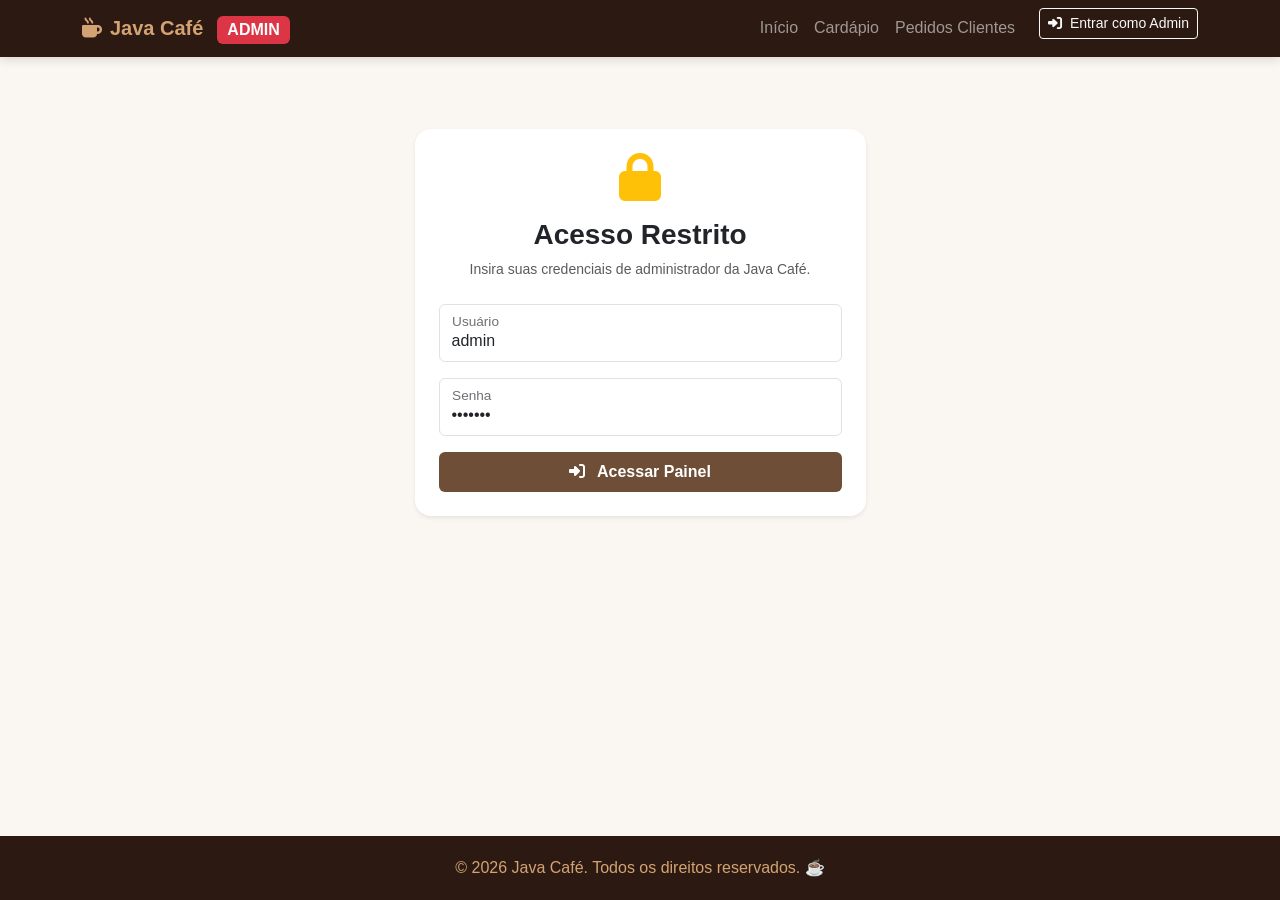
<file: templates/admin.html>
<!doctype html>
<html lang="pt-BR" class="h-100">

<head>
    <meta charset="utf-8">
    <meta name="viewport" content="width=device-width, initial-scale=1">
    <meta name="description" content="Java Café - Painel Administrativo">
    <title>Java Café - Área do Administrador</title>

    <link href="https://cdn.jsdelivr.net/npm/bootstrap@5.3.3/dist/css/bootstrap.min.css" rel="stylesheet">
    <link rel="stylesheet" href="https://cdnjs.cloudflare.com/ajax/libs/font-awesome/6.4.0/css/all.min.css">
    <link rel="stylesheet" href="../static/css/admin.css">

</head>

<body class="h-100">

    <!-- MENU DO ADMIN -->
    <header>
        <nav class="navbar navbar-expand-lg navbar-dark sticky-top">
            <div class="container">
                <a class="navbar-brand" href="../index.html">
                    <i class="fas fa-mug-hot me-2"></i>Java Café <span class="badge bg-danger ms-2 fs-6">ADMIN</span>
                </a>
                <button class="navbar-toggler" type="button" data-bs-toggle="collapse" data-bs-target="#navbarNav">
                    <span class="navbar-toggler-icon"></span>
                </button>
                <div class="collapse navbar-collapse" id="navbarNav">
                    <ul class="navbar-nav ms-auto">
                        <li class="nav-item"><a class="nav-link" href="../index.html">Início</a></li>
                        <li class="nav-item"><a class="nav-link" href="cardapio.html">Cardápio</a></li>
                        <li class="nav-item"><a class="nav-link" href="pedidos.html">Pedidos Clientes</a></li>
                        <li class="nav-item">
                            <button id="btnLoginLogout" class="btn btn-outline-light btn-sm ms-lg-3" onclick="handleAuth()">
                                <i class="fas fa-sign-in-alt me-1"></i> Entrar como Admin
                            </button>
                        </li>
                    </ul>
                </div>
            </div>
        </nav>
    </header>

    <main class="container py-4">

        <!-- TELA DE LOGIN -->
        <section id="secLogin" class="row justify-content-center my-5">
            <div class="col-md-5">
                <div class="card shadow-sm border-0 rounded-4 p-4 text-center">
                    <div class="mb-3 text-warning">
                        <i class="fas fa-lock fa-3x"></i>
                    </div>
                    <h3 class="fw-bold mb-2">Acesso Restrito</h3>
                    <p class="text-muted small mb-4">Insira suas credenciais de administrador da Java Café.</p>
                    <form onsubmit="realizarLogin(event)">
                        <div class="form-floating mb-3">
                            <input type="text" class="form-control" id="loginUser" placeholder="Usuário" required value="admin">
                            <label for="loginUser">Usuário</label>
                        </div>
                        <div class="form-floating mb-3">
                            <input type="password" class="form-control" id="loginPass" placeholder="Senha" required value="java123">
                            <label for="loginPass">Senha</label>
                        </div>
                        <button type="submit" class="btn btn-cafe w-100 py-2 fw-bold">
                            <i class="fas fa-sign-in-alt me-2"></i> Acessar Painel
                        </button>
                    </form>
                </div>
            </div>
        </section>

        <!-- DASHBOARD ADMIN -->
        <div id="secDashboard" class="d-none">
            
            <div class="d-flex justify-content-between align-items-center mb-4">
                <div>
                    <h2 class="fw-bold m-0"><i class="fas fa-user-shield me-2 text-danger"></i>Painel do Administrador</h2>
                    <p class="text-muted m-0">Gerencie os pedidos recebidos da página de pedidos em tempo real.</p>
                </div>
                <div>
                    <button class="btn btn-outline-danger btn-sm me-2" onclick="limparTudoAdmin()">
                        <i class="fas fa-trash me-1"></i> Limpar Histórico
                    </button>
                    <button class="btn btn-outline-secondary btn-sm" onclick="logoutAdmin()">
                        <i class="fas fa-power-off me-1"></i> Sair do Admin
                    </button>
                </div>
            </div>

            <!-- CARDS DE MÉTRICAS -->
            <div class="row g-3 mb-4">
                <div class="col-md-4">
                    <div class="card-stat p-3">
                        <div class="d-flex align-items-center">
                            <div class="stat-icon bg-warning bg-opacity-10 text-warning me-3">
                                <i class="fas fa-shopping-bag"></i>
                            </div>
                            <div>
                                <small class="text-muted">Total de Pedidos</small>
                                <h4 class="fw-bold m-0" id="statTotalPedidos">0</h4>
                            </div>
                        </div>
                    </div>
                </div>
                <div class="col-md-4">
                    <div class="card-stat p-3">
                        <div class="d-flex align-items-center">
                            <div class="stat-icon bg-success bg-opacity-10 text-success me-3">
                                <i class="fas fa-dollar-sign"></i>
                            </div>
                            <div>
                                <small class="text-muted">Faturamento Total</small>
                                <h4 class="fw-bold m-0" id="statFaturamento">R$ 0,00</h4>
                            </div>
                        </div>
                    </div>
                </div>
                <div class="col-md-4">
                    <div class="card-stat p-3">
                        <div class="d-flex align-items-center">
                            <div class="stat-icon bg-info bg-opacity-10 text-info me-3">
                                <i class="fas fa-clock"></i>
                            </div>
                            <div>
                                <small class="text-muted">Em Preparo</small>
                                <h4 class="fw-bold m-0" id="statEmPreparo">0</h4>
                            </div>
                        </div>
                    </div>
                </div>
            </div>

            <!-- TABELA DE PEDIDOS -->
            <div class="card border-0 shadow-sm rounded-3 mb-5">
                <div class="card-header bg-white py-3 d-flex justify-content-between align-items-center">
                    <h5 class="m-0 fw-bold"><i class="fas fa-list-check me-2 text-primary"></i>Pedidos Recebidos</h5>
                    <button class="btn btn-sm btn-outline-secondary" onclick="carregarPedidos()"><i class="fas fa-sync me-1"></i> Atualizar</button>
                </div>
                <div class="table-responsive">
                    <table class="table table-hover align-middle mb-0">
                        <thead class="table-light">
                            <tr>
                                <th>#ID</th>
                                <th>Data / Hora</th>
                                <th>Local / Mesa</th>
                                <th>Itens do Pedido</th>
                                <th>Total</th>
                                <th>Status Atual</th>
                                <th>Ações de Status</th>
                            </tr>
                        </thead>
                        <tbody id="tabelaPedidos">
                            <!-- Gerado Dinamicamente -->
                        </tbody>
                    </table>
                </div>
            </div>

        </div>

    </main>

    <!-- FOOTER SIMPLIFICADO -->
    <footer>
        <div class="container text-center">
            <p class="mb-0">
                &copy; 2026 Java Café. Todos os direitos reservados. ☕
            </p>
        </div>
    </footer>

    <script src="https://cdn.jsdelivr.net/npm/bootstrap@5.3.3/dist/js/bootstrap.bundle.min.js"></script>

    <script>
        // CHAVES DO LOCALSTORAGE PARA COMPATIBILIDADE TOTAL
        const CHAVE_HISTORICO = 'javaCafeHistoricoPedidos';
        const CHAVE_STORAGE_SEC = 'pedidos_javacafe';
        const CHAVE_STORAGE_TER = 'javaCafe_pedidos';

        let isAdminLoggedIn = localStorage.getItem('javaCafe_isAdmin') === 'true';

        document.addEventListener('DOMContentLoaded', () => {
            atualizarInterface();
            
            // Ouve alterações de outras abas em tempo real
            window.addEventListener('storage', carregarPedidos);

            // Atualização periódica a cada 4 segundos
            setInterval(() => {
                if (isAdminLoggedIn) carregarPedidos();
            }, 4000);
        });

        function realizarLogin(e) {
            e.preventDefault();
            const user = document.getElementById('loginUser').value;
            const pass = document.getElementById('loginPass').value;

            if (user === 'admin' && pass === 'java123') {
                localStorage.setItem('javaCafe_isAdmin', 'true');
                isAdminLoggedIn = true;
                atualizarInterface();
            } else {
                alert('Usuário ou senha incorretos! (Padrão: admin / java123)');
            }
        }

        function logoutAdmin() {
            localStorage.setItem('javaCafe_isAdmin', 'false');
            isAdminLoggedIn = false;
            atualizarInterface();
        }

        function handleAuth() {
            if (isAdminLoggedIn) logoutAdmin();
            else {
                document.getElementById('secLogin').scrollIntoView({ behavior: 'smooth' });
            }
        }

        function atualizarInterface() {
            const secLogin = document.getElementById('secLogin');
            const secDashboard = document.getElementById('secDashboard');
            const btnAuth = document.getElementById('btnLoginLogout');

            if (isAdminLoggedIn) {
                secLogin.classList.add('d-none');
                secDashboard.classList.remove('d-none');
                btnAuth.innerHTML = '<i class="fas fa-sign-out-alt me-1"></i> Sair';
                carregarPedidos();
            } else {
                secLogin.classList.remove('d-none');
                secDashboard.classList.add('d-none');
                btnAuth.innerHTML = '<i class="fas fa-sign-in-alt me-1"></i> Entrar como Admin';
            }
        }

        function obterTodosPedidos() {
            const d1 = localStorage.getItem(CHAVE_HISTORICO);
            const d2 = localStorage.getItem(CHAVE_STORAGE_SEC);
            const d3 = localStorage.getItem(CHAVE_STORAGE_TER);

            let lista = [];
            if (d1) lista = lista.concat(JSON.parse(d1));
            if (d2) lista = lista.concat(JSON.parse(d2));
            if (d3) lista = lista.concat(JSON.parse(d3));

            // Remove duplicados pelo ID do pedido
            const mapaUnico = new Map();
            lista.forEach(p => {
                const id = p.id || p.numero;
                if (id && !mapaUnico.has(String(id))) {
                    mapaUnico.set(String(id), p);
                }
            });

            return Array.from(mapaUnico.values());
        }

        function salvarPedidosGlobais(pedidos) {
            const jsonStr = JSON.stringify(pedidos);
            localStorage.setItem(CHAVE_HISTORICO, jsonStr);
            localStorage.setItem(CHAVE_STORAGE_SEC, jsonStr);
            localStorage.setItem(CHAVE_STORAGE_TER, jsonStr);
        }

        function carregarPedidos() {
            const pedidos = obterTodosPedidos();
            const tbody = document.getElementById('tabelaPedidos');
            tbody.innerHTML = '';

            let totalFaturamento = 0;
            let countPreparo = 0;

            if (!pedidos || pedidos.length === 0) {
                tbody.innerHTML = `<tr><td colspan="7" class="text-center py-4 text-muted">Nenhum pedido registrado no sistema ainda.</td></tr>`;
            } else {
                // Exibe os pedidos mais recentes primeiro
                [...pedidos].reverse().forEach(p => {
                    const id = p.id || p.numero || 'N/A';
                    
                    // Tratamento da Data e Hora do Pedido
                    let dataHoraFormatada = p.dataHora || p.data || p.hora;
                    if (!dataHoraFormatada) {
                        const agora = new Date();
                        dataHoraFormatada = agora.toLocaleDateString('pt-BR') + ' ' + agora.toLocaleTimeString('pt-BR', { hour: '2-digit', minute: '2-digit' });
                    }

                    // Identificação do local/mesa
                    let clienteOuMesa = p.tipoConsumo || p.cliente || p.nomeCliente || 'Balcão';
                    if (p.mesa && p.mesa !== 'N/A') {
                        clienteOuMesa += ` (Mesa ${p.mesa})`;
                    }

                    const status = p.status || 'Pendente';

                    // Cálculo do Total
                    let totalVal = 0;
                    if (typeof p.total === 'number') {
                        totalVal = p.total;
                    } else if (typeof p.total === 'string') {
                        totalVal = parseFloat(p.total.replace('R$', '').replace(',', '.').trim()) || 0;
                    }

                    totalFaturamento += totalVal;

                    if (status.toLowerCase().includes('preparo')) {
                        countPreparo++;
                    }

                    // Formatação da Lista de Itens
                    let stringItens = '';
                    if (Array.isArray(p.itens)) {
                        stringItens = p.itens.map(item => {
                            if (typeof item === 'string') return item;
                            const qtd = item.quantidade || item.qtd || 1;
                            const nome = item.nome || item.titulo || 'Item';
                            return `${qtd}x ${nome}`;
                        }).join(', ');
                    } else if (typeof p.itens === 'string') {
                        stringItens = p.itens;
                    } else {
                        stringItens = 'Itens variados';
                    }

                    // Classe e estilo da Badge
                    let statusClass = 'pendente';
                    if (status.toLowerCase().includes('preparo')) statusClass = 'preparo';
                    else if (status.toLowerCase().includes('pronto')) statusClass = 'pronto';
                    else if (status.toLowerCase().includes('concluído') || status.toLowerCase().includes('finalizado')) statusClass = 'finalizado';

                    const tr = document.createElement('tr');
                    tr.innerHTML = `
                        <td class="fw-bold">#${id}</td>
                        <td><small class="text-muted"><i class="far fa-clock me-1"></i>${dataHoraFormatada}</small></td>
                        <td><strong>${clienteOuMesa}</strong></td>
                        <td><small class="text-secondary">${stringItens}</small></td>
                        <td class="fw-bold text-success">R$ ${totalVal.toFixed(2).replace('.', ',')}</td>
                        <td><span class="badge badge-${statusClass}">${status}</span></td>
                        <td>
                            <div class="d-flex gap-1">
                                <select class="form-select form-select-sm" onchange="alterarStatus('${id}', this.value)">
                                    <option value="Pendente" ${status === 'Pendente' ? 'selected' : ''}>Pendente</option>
                                    <option value="Em Preparo" ${status === 'Em Preparo' ? 'selected' : ''}>Em Preparo</option>
                                    <option value="Pronto" ${status === 'Pronto' ? 'selected' : ''}>Pronto</option>
                                    <option value="Concluído" ${status === 'Concluído' ? 'selected' : ''}>Concluído</option>
                                </select>
                                <button class="btn btn-sm btn-outline-danger" onclick="excluirPedido('${id}')" title="Excluir">
                                    <i class="fas fa-trash"></i>
                                </button>
                            </div>
                        </td>
                    `;
                    tbody.appendChild(tr);
                });
            }

            // Atualização dos Cards de Métricas
            document.getElementById('statTotalPedidos').innerText = pedidos.length;
            document.getElementById('statFaturamento').innerText = `R$ ${totalFaturamento.toFixed(2).replace('.', ',')}`;
            document.getElementById('statEmPreparo').innerText = countPreparo;
        }

        function alterarStatus(id, novoStatus) {
            let pedidos = obterTodosPedidos();

            pedidos = pedidos.map(p => {
                const pId = p.id || p.numero;
                if (String(pId) === String(id)) {
                    p.status = novoStatus;
                }
                return p;
            });

            salvarPedidosGlobais(pedidos);
            carregarPedidos();
        }

        function excluirPedido(id) {
            if (confirm(`Deseja remover o pedido #${id}?`)) {
                let pedidos = obterTodosPedidos();
                pedidos = pedidos.filter(p => String(p.id || p.numero) !== String(id));
                salvarPedidosGlobais(pedidos);
                carregarPedidos();
            }
        }

        function limparTudoAdmin() {
            if (confirm("Tem certeza de que deseja apagar TODOS os pedidos salvos?")) {
                localStorage.removeItem(CHAVE_HISTORICO);
                localStorage.removeItem(CHAVE_STORAGE_SEC);
                localStorage.removeItem(CHAVE_STORAGE_TER);
                carregarPedidos();
            }
        }
    </script>
</body>
</html>
</file>
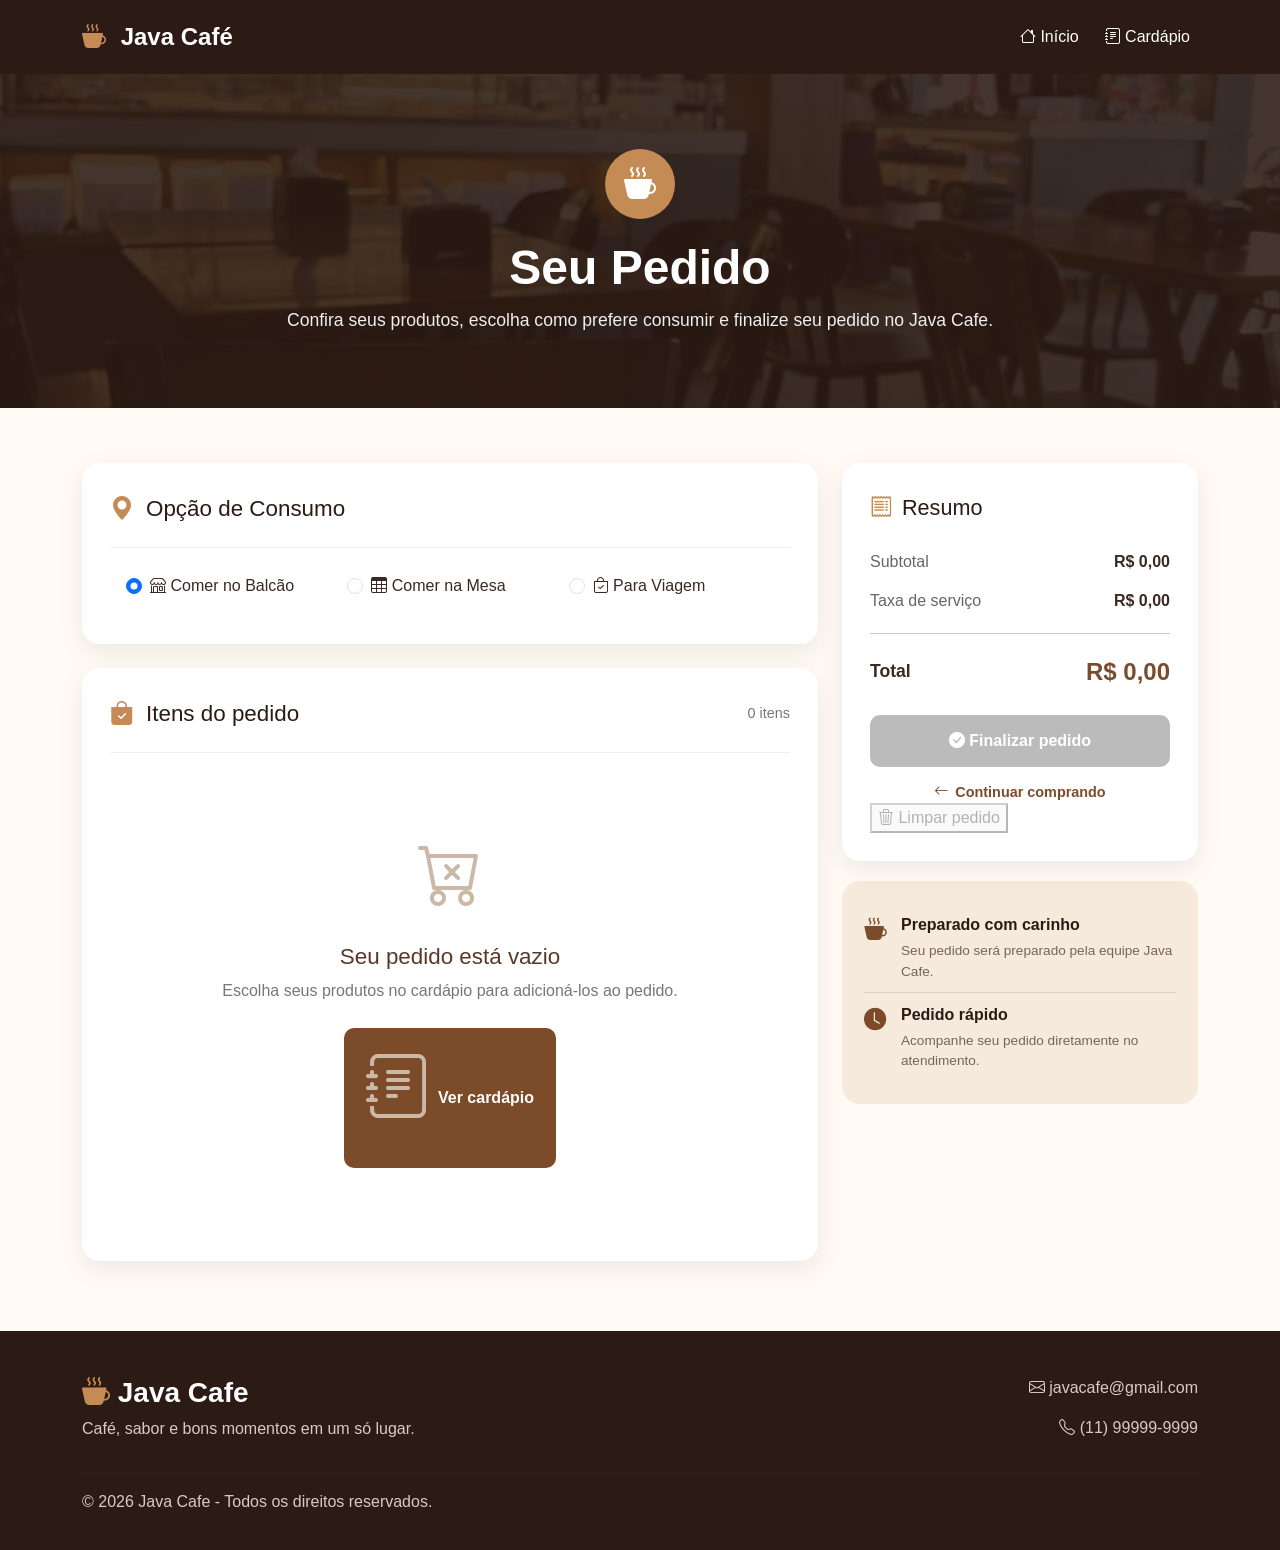
<file: templates/pedidos.html>
<!DOCTYPE html>
<html lang="pt-BR">

<head>

    <meta charset="UTF-8">

    <meta name="viewport" content="width=device-width, initial-scale=1.0">

    <title>Java Cafe - Pedidos</title>

    <meta name="description"
        content="Faça seu pedido no Java Cafe. Escolha seus produtos, altere as quantidades e confira o total.">

    <link href="https://cdn.jsdelivr.net/npm/bootstrap@5.3.3/dist/css/bootstrap.min.css"
        rel="stylesheet">

    <link rel="stylesheet"
        href="https://cdn.jsdelivr.net/npm/bootstrap-icons@1.11.3/font/bootstrap-icons.min.css">

    <link rel="stylesheet" href="../static/css/pedidos.css">

    <link rel="icon" href="../static/img/logo_cafe.png" type="image/x-icon">

</head>

<body>


    <!-- NAVBAR -->

    <nav class="navbar navbar-expand-lg navbar-dark navbar-java">

        <div class="container">

            <a class="navbar-brand" href="index.html">

                <i class="bi bi-cup-hot-fill"></i>

                Java Café

            </a>


            <button
                class="navbar-toggler"
                type="button"
                data-bs-toggle="collapse"
                data-bs-target="#menuNavbar">

                <span class="navbar-toggler-icon"></span>

            </button>


            <div
                class="collapse navbar-collapse"
                id="menuNavbar">

                <ul class="navbar-nav ms-auto">

                    <li class="nav-item">

                        <a
                            class="nav-link"
                            href="../index.html">

                            <i class="bi bi-house"></i>

                            Início

                        </a>

                    </li>


                    <li class="nav-item">

                        <a
                            class="nav-link"
                            href="cardapio.html">

                            <i class="bi bi-journal-text"></i>

                            Cardápio

                        </a>

                    </li>

                </ul>

            </div>

        </div>
    </nav>



    <!-- CABEÇALHO -->

    <section class="cabecalho-pedidos">

        <div class="container text-center">

            <span class="icone-cafe">

                <i class="bi bi-cup-hot-fill"></i>

            </span>

            <h1>
                Seu Pedido
            </h1>

            <p>
                Confira seus produtos, escolha como prefere consumir e finalize seu pedido no Java Cafe.
            </p>

        </div>

    </section>



    <!-- ÁREA DO PEDIDO -->

    <main class="container area-pedido">

        <div class="row g-4">


            <!-- ITENS -->

            <div class="col-lg-8">

                <!-- OPÇÕES DE CONSUMO (NOVO) -->

                <div class="card-pedido mb-4">

                    <div class="titulo-card">

                        <div>

                            <i class="bi bi-geo-alt-fill"></i>

                            <h2>
                                Opção de Consumo
                            </h2>

                        </div>

                    </div>

                    <div class="p-3">

                        <div class="row g-3">

                            <div class="col-md-4">

                                <div class="form-check">

                                    <input
                                        class="form-check-input"
                                        type="radio"
                                        name="opcaoConsumo"
                                        id="opcaoBalcao"
                                        value="Balcão"
                                        checked
                                        onchange="alternarMesa()">

                                    <label class="form-check-label" for="opcaoBalcao">

                                        <i class="bi bi-shop"></i>

                                        Comer no Balcão

                                    </label>

                                </div>

                            </div>


                            <div class="col-md-4">

                                <div class="form-check">

                                    <input
                                        class="form-check-input"
                                        type="radio"
                                        name="opcaoConsumo"
                                        id="opcaoMesa"
                                        value="Mesa"
                                        onchange="alternarMesa()">

                                    <label class="form-check-label" for="opcaoMesa">

                                        <i class="bi bi-table"></i>

                                        Comer na Mesa

                                    </label>

                                </div>

                            </div>


                            <div class="col-md-4">

                                <div class="form-check">

                                    <input
                                        class="form-check-input"
                                        type="radio"
                                        name="opcaoConsumo"
                                        id="opcaoViagem"
                                        value="Para Viagem"
                                        onchange="alternarMesa()">

                                    <label class="form-check-label" for="opcaoViagem">

                                        <i class="bi bi-bag-check"></i>

                                        Para Viagem

                                    </label>

                                </div>

                            </div>

                        </div>


                        <!-- CAMPO NÚMERO DA MESA -->

                        <div id="campoMesa" class="mt-3" style="display: none;">

                            <label for="numeroMesaInput" class="form-label">
                                Número da Mesa:
                            </label>

                            <input
                                type="number"
                                id="numeroMesaInput"
                                class="form-control"
                                placeholder="Digite o número da mesa (ex: 4)"
                                min="1">

                        </div>

                    </div>

                </div>


                <!-- LISTA DO PEDIDO -->

                <div class="card-pedido">

                    <div class="titulo-card">

                        <div>

                            <i class="bi bi-bag-check-fill"></i>

                            <h2>
                                Itens do pedido
                            </h2>

                        </div>

                        <span id="quantidadeItens">
                            0 itens
                        </span>

                    </div>


                    <!-- PEDIDO VAZIO -->

                    <div
                        id="pedidoVazio"
                        class="pedido-vazio">

                        <i class="bi bi-cart-x"></i>

                        <h3>
                            Seu pedido está vazio
                        </h3>

                        <p>
                            Escolha seus produtos no cardápio para adicioná-los ao pedido.
                        </p>

                        <a
                            href="cardapio.html"
                            class="btn-java">

                            <i class="bi bi-journal-text"></i>

                            Ver cardápio

                        </a>

                    </div>


                    <!-- PRODUTOS -->

                    <div id="listaPedido"></div>

                </div>

            </div>



            <!-- RESUMO -->

            <div class="col-lg-4">

                <div class="resumo-pedido">

                    <div class="resumo-titulo">

                        <i class="bi bi-receipt"></i>

                        <h2>
                            Resumo
                        </h2>

                    </div>


                    <div class="linha-resumo">

                        <span>
                            Subtotal
                        </span>

                        <strong id="subtotal">
                            R$ 0,00
                        </strong>

                    </div>


                    <div class="linha-resumo">

                        <span>
                            Taxa de serviço
                        </span>

                        <strong id="taxa">
                            R$ 0,00
                        </strong>

                    </div>


                    <hr>


                    <div class="total-pedido">

                        <span>
                            Total
                        </span>

                        <strong id="total">
                            R$ 0,00
                        </strong>

                    </div>


                    <button
                        class="btn-finalizar"
                        onclick="finalizarPedido()"
                        id="btnFinalizar">

                        <i class="bi bi-check-circle-fill"></i>

                        Finalizar pedido

                    </button>


                    <a
                        href="cardapio.html"
                        class="btn-continuar">

                        <i class="bi bi-arrow-left"></i>

                        Continuar comprando

                    </a>


                    <button
                        class="btn-limpar"
                        onclick="limparPedido()"
                        id="btnLimpar">

                        <i class="bi bi-trash3"></i>

                        Limpar pedido

                    </button>

                </div>


                <!-- INFORMAÇÕES -->

                <div class="info-pedido">

                    <div class="info-item">

                        <i class="bi bi-cup-hot-fill"></i>

                        <div>

                            <strong>
                                Preparado com carinho
                            </strong>

                            <p>
                                Seu pedido será preparado pela equipe Java Cafe.
                            </p>

                        </div>

                    </div>


                    <div class="info-item">

                        <i class="bi bi-clock-fill"></i>

                        <div>

                            <strong>
                                Pedido rápido
                            </strong>

                            <p>
                                Acompanhe seu pedido diretamente no atendimento.
                            </p>

                        </div>

                    </div>

                </div>

            </div>

        </div>

    </main>



    <!-- MODAL -->

    <div
        class="modal fade"
        id="modalFinalizacao"
        tabindex="-1">

        <div class="modal-dialog modal-dialog-centered">

            <div class="modal-content">

                <div class="modal-body text-center">

                    <div class="sucesso-icon">

                        <i class="bi bi-check-lg"></i>

                    </div>


                    <h2>
                        Pedido realizado!
                    </h2>


                    <p>
                        Seu pedido foi registrado com sucesso.
                    </p>


                    <p id="infoConsumoModal" style="font-weight: bold; color: #6f4e37;"></p>


                    <p>

                        Número do pedido:

                        <strong id="numeroPedido"></strong>

                    </p>


                    <div>

                        Total:

                        <strong id="valorFinal">
                            R$ 0,00
                        </strong>

                    </div>


                    <br>


                    <!-- BOTÃO VOLTAR PARA O INDEX -->

                    <button
                        type="button"
                        class="btn-finalizar"
                        onclick="voltarInicio()">

                        <i class="bi bi-house"></i>

                        Voltar para o início

                    </button>

                </div>

            </div>

        </div>

    </div>



    <!-- FOOTER -->

    <footer class="footer-java">

        <div class="container">

            <div class="row">

                <div class="col-md-6">

                    <h3>

                        <i class="bi bi-cup-hot-fill"></i>

                        Java Cafe

                    </h3>

                    <p>
                        Café, sabor e bons momentos em um só lugar.
                    </p>

                </div>


                <div class="col-md-6 text-md-end">

                    <p>

                        <i class="bi bi-envelope"></i>

                        javacafe@gmail.com

                    </p>


                    <p>

                        <i class="bi bi-telephone"></i>

                        (11) 99999-9999

                    </p>

                </div>

            </div>


            <hr>


            <p>
                © 2026 Java Cafe - Todos os direitos reservados.
            </p>

        </div>

    </footer>



    <!-- BOOTSTRAP -->

    <script
        src="https://cdn.jsdelivr.net/npm/bootstrap@5.3.3/dist/js/bootstrap.bundle.min.js">
    </script>



    <!-- JAVASCRIPT -->

    <script>

        // ==========================================
        // CARRINHO
        // ==========================================

        let pedido =
            JSON.parse(
                localStorage.getItem("javaCafePedido")
            ) || [];



        // ==========================================
        // MOSTRAR/OCULTAR CAMPO DA MESA
        // ==========================================

        function alternarMesa() {

            const opcaoMesa =
                document.getElementById("opcaoMesa").checked;

            const campoMesa =
                document.getElementById("campoMesa");


            if (opcaoMesa) {

                campoMesa.style.display = "block";

            } else {

                campoMesa.style.display = "none";

            }

        }



        // ==========================================
        // FORMATAR PREÇO
        // ==========================================

        function formatarPreco(valor) {

            return valor.toLocaleString(
                "pt-BR",
                {
                    style: "currency",
                    currency: "BRL"
                }
            );

        }



        // ==========================================
        // SALVAR PEDIDO
        // ==========================================

        function salvarPedido() {

            localStorage.setItem(
                "javaCafePedido",
                JSON.stringify(pedido)
            );

        }



        // ==========================================
        // RECEBER PRODUTO DO CARDÁPIO
        // ==========================================

        function carregarProdutoURL() {

            const parametros =
                new URLSearchParams(
                    window.location.search
                );


            const produto =
                parametros.get("produto");


            const preco =
                parseFloat(
                    parametros.get("preco")
                );


            if (
                produto &&
                !isNaN(preco)
            ) {

                adicionarProduto(
                    produto,
                    preco
                );


                window.history.replaceState(
                    {},
                    document.title,
                    window.location.pathname
                );

            }

        }



        // ==========================================
        // ADICIONAR PRODUTO
        // ==========================================

        function adicionarProduto(
            nome,
            preco
        ) {

            const produtoExistente =
                pedido.find(
                    item =>
                        item.nome === nome
                );


            if (produtoExistente) {

                produtoExistente.quantidade++;

            } else {

                pedido.push({

                    nome: nome,

                    preco: preco,

                    quantidade: 1

                });

            }


            salvarPedido();

            atualizarPedido();

        }



        // ==========================================
        // AUMENTAR QUANTIDADE
        // ==========================================

        function aumentarQuantidade(index) {

            pedido[index].quantidade++;

            salvarPedido();

            atualizarPedido();

        }



        // ==========================================
        // DIMINUIR QUANTIDADE
        // ==========================================

        function diminuirQuantidade(index) {

            if (
                pedido[index].quantidade > 1
            ) {

                pedido[index].quantidade--;

            } else {

                pedido.splice(
                    index,
                    1
                );

            }


            salvarPedido();

            atualizarPedido();

        }



        // ==========================================
        // REMOVER PRODUTO
        // ==========================================

        function removerProduto(index) {

            pedido.splice(
                index,
                1
            );

            salvarPedido();

            atualizarPedido();

        }



        // ==========================================
        // LIMPAR PEDIDO
        // ==========================================

        function limparPedido() {

            if (
                pedido.length === 0
            ) {

                return;

            }


            if (
                confirm(
                    "Deseja realmente limpar todo o pedido?"
                )
            ) {

                pedido = [];

                salvarPedido();

                atualizarPedido();

            }

        }



        // ==========================================
        // ATUALIZAR PEDIDO
        // ==========================================

        function atualizarPedido() {

            const lista =
                document.getElementById(
                    "listaPedido"
                );


            const pedidoVazio =
                document.getElementById(
                    "pedidoVazio"
                );


            lista.innerHTML = "";


            if (
                pedido.length === 0
            ) {

                pedidoVazio.style.display =
                    "block";

            } else {

                pedidoVazio.style.display =
                    "none";

            }


            let quantidadeTotal = 0;

            let subtotal = 0;


            pedido.forEach(
                (item, index) => {

                    quantidadeTotal +=
                        item.quantidade;


                    subtotal +=
                        item.preco *
                        item.quantidade;


                    const produto =
                        document.createElement(
                            "div"
                        );


                    produto.className =
                        "produto-pedido";


                    produto.innerHTML = `

                        <div class="produto-icone">

                            <i class="bi bi-cup-hot-fill"></i>

                        </div>


                        <div class="produto-info">

                            <h3>
                                ${item.nome}
                            </h3>

                            <span>

                                ${formatarPreco(
                                    item.preco
                                )}

                                por unidade

                            </span>

                        </div>


                        <div class="controle-quantidade">

                            <button
                                onclick="diminuirQuantidade(${index})">

                                <i class="bi bi-dash"></i>

                            </button>


                            <strong>
                                ${item.quantidade}
                            </strong>


                            <button
                                onclick="aumentarQuantidade(${index})">

                                <i class="bi bi-plus"></i>

                            </button>

                        </div>


                        <div class="preco-produto">

                            ${formatarPreco(
                                item.preco *
                                item.quantidade
                            )}

                        </div>


                        <button
                            class="btn-remover"
                            onclick="removerProduto(${index})">

                            <i class="bi bi-trash3"></i>

                        </button>

                    `;


                    lista.appendChild(
                        produto
                    );

                }
            );


            // ======================================
            // TAXA
            // ======================================

            let taxa = 0;


            if (
                pedido.length > 0
            ) {

                taxa =
                    subtotal * 0.10;

            }


            const total =
                subtotal + taxa;


            // ======================================
            // VALORES
            // ======================================

            document.getElementById(
                "subtotal"
            ).textContent =
                formatarPreco(
                    subtotal
                );


            document.getElementById(
                "taxa"
            ).textContent =
                formatarPreco(
                    taxa
                );


            document.getElementById(
                "total"
            ).textContent =
                formatarPreco(
                    total
                );


            // ======================================
            // QUANTIDADE
            // ======================================

            document.getElementById(
                "quantidadeItens"
            ).textContent =

                quantidadeTotal +

                (
                    quantidadeTotal === 1
                        ? " item"
                        : " itens"
                );


            // ======================================
            // BOTÕES
            // ======================================

            document.getElementById(
                "btnFinalizar"
            ).disabled =
                pedido.length === 0;


            document.getElementById(
                "btnLimpar"
            ).disabled =
                pedido.length === 0;

        }



        // ==========================================
        // FINALIZAR PEDIDO (INTEGRADO COM ADMIN)
        // ==========================================

        function finalizarPedido() {

            if (
                pedido.length === 0
            ) {

                alert(
                    "Adicione pelo menos um produto ao pedido."
                );

                return;

            }


            // Opção de consumo escolhida pelo cliente

            const opcaoConsumo =
                document.querySelector('input[name="opcaoConsumo"]:checked').value;


            let numeroMesa = "";


            if (opcaoConsumo === "Mesa") {

                numeroMesa =
                    document.getElementById("numeroMesaInput").value.trim();


                if (!numeroMesa) {

                    alert("Por favor, informe o número da mesa!");

                    document.getElementById("numeroMesaInput").focus();

                    return;

                }

            }


            let subtotal = 0;


            pedido.forEach(
                item => {

                    subtotal +=
                        item.preco *
                        item.quantidade;

                }
            );


            const taxa =
                subtotal * 0.10;


            const total =
                subtotal + taxa;


            // Gera número do pedido

            const numero =
                Math.floor(
                    1000 +
                    Math.random() * 9000
                );


            // ======================================
            // GRAVAÇÃO PARA O ADMIN
            // ======================================

            const novoPedidoAdmin = {

                id: numero,

                dataHora: new Date().toLocaleString("pt-BR"),

                tipoConsumo: opcaoConsumo,

                mesa: numeroMesa ? numeroMesa : "N/A",

                itens: pedido,

                subtotal: subtotal,

                taxa: taxa,

                total: total,

                status: "Pendente"

            };


            let historicoPedidos =
                JSON.parse(
                    localStorage.getItem("javaCafeHistoricoPedidos")
                ) || [];


            historicoPedidos.push(novoPedidoAdmin);


            localStorage.setItem(
                "javaCafeHistoricoPedidos",
                JSON.stringify(historicoPedidos)
            );


            // ======================================
            // PREENCHIMENTO DO MODAL
            // ======================================

            document.getElementById(
                "numeroPedido"
            ).textContent =
                "#" + numero;


            document.getElementById(
                "valorFinal"
            ).textContent =
                formatarPreco(
                    total
                );


            let textoConsumo = "Local: " + opcaoConsumo;

            if (numeroMesa) {

                textoConsumo += " - Mesa: " + numeroMesa;

            }


            document.getElementById("infoConsumoModal").textContent =
                textoConsumo;


            const modal =
                new bootstrap.Modal(
                    document.getElementById(
                        "modalFinalizacao"
                    )
                );


            modal.show();

        }



        // ==========================================
        // VOLTAR PARA A PÁGINA INICIAL
        // ==========================================

        function voltarInicio() {

            // Limpa o pedido

            pedido = [];


            localStorage.removeItem(
                "javaCafePedido"
            );


            // Vai para o index

            window.location.href =
                "../index.html";

        }



        // ==========================================
        // INICIAR
        // ==========================================

        document.addEventListener(
            "DOMContentLoaded",
            function () {

                carregarProdutoURL();

                atualizarPedido();

            }
        );

    </script>

</body>

</html>
</file>
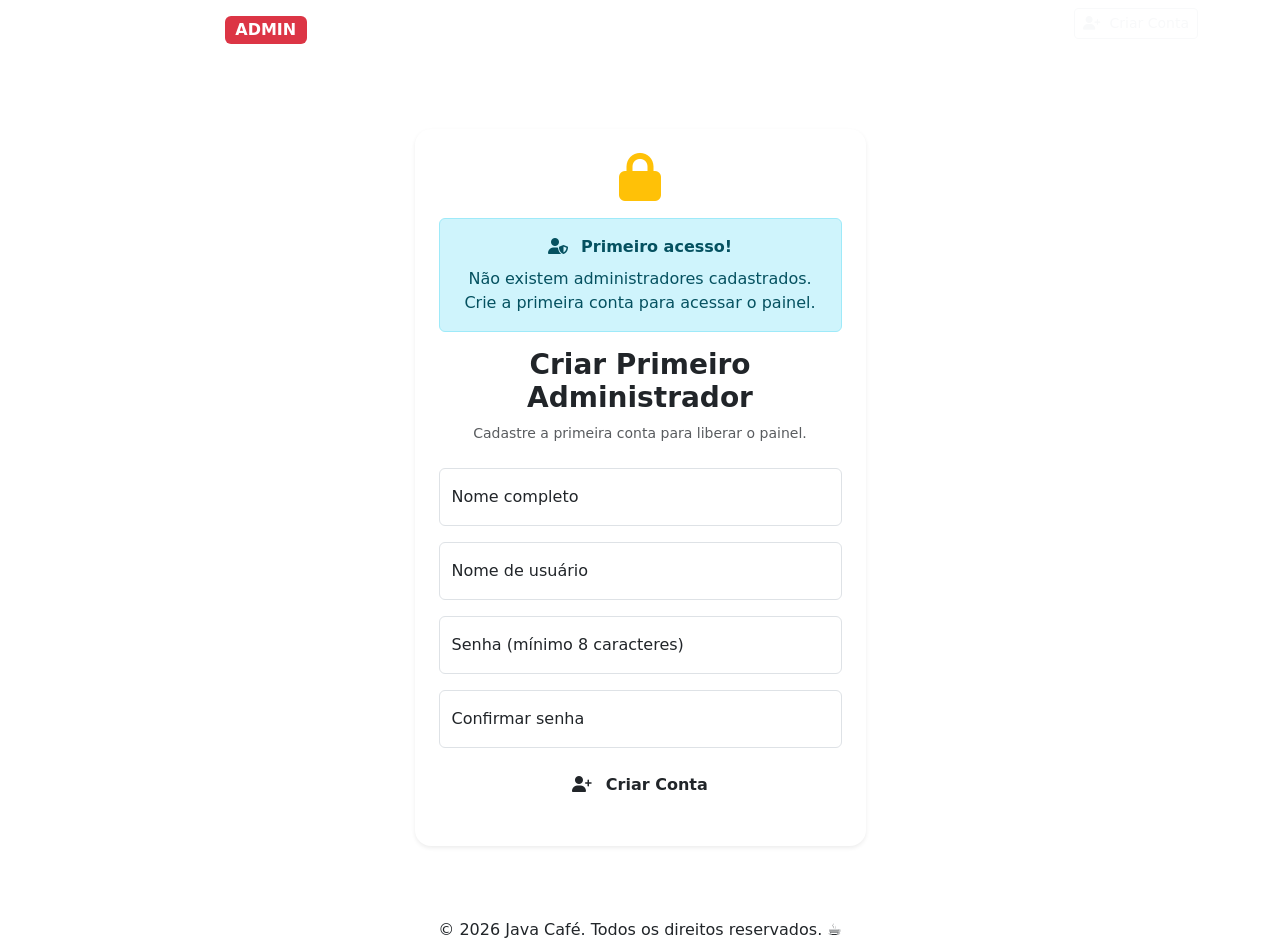
<file: src/main/resources/templates/admin/admin.html>
<!doctype html>
<html lang="pt-BR" class="h-100" xmlns:th="http://www.thymeleaf.org">

<head>
    <meta charset="utf-8">
    <meta name="viewport" content="width=device-width, initial-scale=1">
    <meta name="description" content="Java Café - Painel Administrativo">
    <title>Java Café - Área do Administrador</title>

    <link href="https://cdn.jsdelivr.net/npm/bootstrap@5.3.3/dist/css/bootstrap.min.css" rel="stylesheet">
    <link rel="stylesheet" href="https://cdnjs.cloudflare.com/ajax/libs/font-awesome/6.4.0/css/all.min.css">
    <link rel="stylesheet" th:href="@{/css/admin.css}">
    <link rel="icon" th:href="@{/img/logo_cafe.png}" type="image/png">

</head>

<body class="h-100">

<header>
    <nav class="navbar navbar-expand-lg navbar-dark sticky-top">
        <div class="container">
            <a class="navbar-brand" th:href="@{/}">
                <i class="fas fa-mug-hot me-2"></i>
                Java Café
                <span class="badge bg-danger ms-2 fs-6">ADMIN</span>
            </a>

            <button class="navbar-toggler" type="button"
                    data-bs-toggle="collapse" data-bs-target="#navbarNav">
                <span class="navbar-toggler-icon"></span>
            </button>

            <div class="collapse navbar-collapse" id="navbarNav">
                <ul class="navbar-nav ms-auto">
                    <li class="nav-item">
                        <a class="nav-link" th:href="@{/}">Início</a>
                    </li>
                    <li class="nav-item">
                        <a class="nav-link" th:href="@{/cardapio}">Cardápio</a>
                    </li>
                    <li class="nav-item">
                        <a class="nav-link" th:href="@{/pedidos}">Pedidos Clientes</a>
                    </li>
                    <li class="nav-item">
                        <button id="btnLoginLogout"
                                class="btn btn-outline-light btn-sm ms-lg-3"
                                type="button"
                                onclick="handleAuth()">
                            <i class="fas fa-sign-in-alt me-1"></i>
                            Entrar como Admin
                        </button>
                    </li>
                </ul>
            </div>
        </div>
    </nav>
</header>

<main class="container py-4">

    <!-- LOGIN E CADASTRO -->
    <section id="secLogin" class="row justify-content-center my-5">
        <div class="col-md-6 col-lg-5">
            <div class="card shadow-sm border-0 rounded-4 p-4">

                <div class="text-center mb-3 text-warning">
                    <i class="fas fa-lock fa-3x"></i>
                </div>

                <div id="avisoPrimeiroAcesso"
                     class="alert alert-info text-center d-none">
                    <i class="fas fa-user-shield me-2"></i>
                    <strong>Primeiro acesso!</strong>
                    <p class="mb-0 mt-2">
                        Não existem administradores cadastrados.
                        Crie a primeira conta para acessar o painel.
                    </p>
                </div>

                <h3 id="tituloLogin" class="fw-bold text-center mb-2">
                    Acesso Restrito
                </h3>

                <p id="textoLogin" class="text-muted small text-center mb-4">
                    Entre com sua conta de administrador do Java Café.
                </p>

                <!-- LOGIN -->
                <form id="formLogin" onsubmit="realizarLogin(event)">
                    <div class="form-floating mb-3">
                        <input type="text" class="form-control"
                               id="loginUser" placeholder="Usuário"
                               autocomplete="username" required>
                        <label for="loginUser">Usuário</label>
                    </div>

                    <div class="form-floating mb-3">
                        <input type="password" class="form-control"
                               id="loginPass" placeholder="Senha"
                               autocomplete="current-password" required>
                        <label for="loginPass">Senha</label>
                    </div>

                    <button type="submit"
                            class="btn btn-cafe w-100 py-2 fw-bold">
                        <i class="fas fa-sign-in-alt me-2"></i>
                        Entrar no Painel
                    </button>

                    <div class="text-center mt-3">
                        <button type="button" class="btn btn-link btn-sm"
                                onclick="mostrarCadastro()">
                            Criar conta de administrador
                        </button>
                    </div>
                </form>

                <!-- CADASTRO -->
                <form id="formCadastro" class="d-none"
                      onsubmit="cadastrarAdmin(event)">

                    <div class="form-floating mb-3">
                        <input type="text" class="form-control"
                               id="cadNome" placeholder="Nome completo"
                               maxlength="100" required>
                        <label for="cadNome">Nome completo</label>
                    </div>

                    <div class="form-floating mb-3">
                        <input type="text" class="form-control"
                               id="cadUsuario" placeholder="Usuário"
                               minlength="4" maxlength="30"
                               autocomplete="username" required>
                        <label for="cadUsuario">Nome de usuário</label>
                    </div>

                    <div class="form-floating mb-3">
                        <input type="password" class="form-control"
                               id="cadSenha" placeholder="Senha"
                               minlength="8" autocomplete="new-password"
                               required>
                        <label for="cadSenha">Senha (mínimo 8 caracteres)</label>
                    </div>

                    <div class="form-floating mb-3">
                        <input type="password" class="form-control"
                               id="cadConfirmarSenha"
                               placeholder="Confirmar senha"
                               minlength="8" autocomplete="new-password"
                               required>
                        <label for="cadConfirmarSenha">Confirmar senha</label>
                    </div>

                    <button type="submit"
                            class="btn btn-cafe w-100 py-2 fw-bold">
                        <i class="fas fa-user-plus me-2"></i>
                        Criar Conta
                    </button>

                    <div class="text-center mt-3">
                        <button type="button" id="btnVoltarLogin"
                                class="btn btn-link btn-sm"
                                onclick="mostrarLogin()">
                            Voltar para o login
                        </button>
                    </div>
                </form>
            </div>
        </div>
    </section>

    <!-- PAINEL ADMINISTRATIVO -->
    <div id="secDashboard" class="d-none">

        <div class="d-flex flex-wrap justify-content-between
                    align-items-center gap-3 mb-4">
            <div>
                <h2 class="fw-bold m-0">
                    <i class="fas fa-user-shield me-2 text-danger"></i>
                    Painel do Administrador
                </h2>

                <p class="text-muted m-0">
                    Bem-vindo(a), <strong id="nomeAdminLogado"></strong>.
                </p>

                <small class="text-muted">
                    Gerencie os pedidos recebidos do Java Café.
                </small>
            </div>

            <div class="d-flex flex-wrap gap-2">
                <button class="btn btn-outline-danger btn-sm"
                        type="button" onclick="limparTudoAdmin()">
                    <i class="fas fa-trash me-1"></i>
                    Limpar Histórico
                </button>

                <button class="btn btn-outline-secondary btn-sm"
                        type="button" onclick="logoutAdmin()">
                    <i class="fas fa-power-off me-1"></i>
                    Sair do Admin
                </button>
            </div>
        </div>

        <!-- MÉTRICAS -->
        <div class="row g-3 mb-4">
            <div class="col-md-4">
                <div class="card-stat p-3">
                    <div class="d-flex align-items-center">
                        <div class="stat-icon bg-warning bg-opacity-10 text-warning me-3">
                            <i class="fas fa-shopping-bag"></i>
                        </div>
                        <div>
                            <small class="text-muted">Total de Pedidos</small>
                            <h4 class="fw-bold m-0" id="statTotalPedidos">0</h4>
                        </div>
                    </div>
                </div>
            </div>

            <div class="col-md-4">
                <div class="card-stat p-3">
                    <div class="d-flex align-items-center">
                        <div class="stat-icon bg-success bg-opacity-10 text-success me-3">
                            <i class="fas fa-dollar-sign"></i>
                        </div>
                        <div>
                            <small class="text-muted">Faturamento Total</small>
                            <h4 class="fw-bold m-0" id="statFaturamento">R$ 0,00</h4>
                        </div>
                    </div>
                </div>
            </div>

            <div class="col-md-4">
                <div class="card-stat p-3">
                    <div class="d-flex align-items-center">
                        <div class="stat-icon bg-info bg-opacity-10 text-info me-3">
                            <i class="fas fa-clock"></i>
                        </div>
                        <div>
                            <small class="text-muted">Em Preparo</small>
                            <h4 class="fw-bold m-0" id="statEmPreparo">0</h4>
                        </div>
                    </div>
                </div>
            </div>
        </div>

        <!-- ADMINISTRADORES -->
        <div class="card border-0 shadow-sm rounded-3 mb-5">
            <div class="card-header bg-white py-3">
                <h5 class="m-0 fw-bold">
                    <i class="fas fa-users-cog me-2 text-danger"></i>
                    Contas de Administradores
                </h5>
            </div>

            <div class="card-body">
                <p class="text-muted">
                    Cadastre outras contas ou remova somente a conta selecionada.
                </p>

                <form id="formNovoAdmin"
                      onsubmit="adicionarOutroAdmin(event)"
                      class="row g-3 mb-4">

                    <div class="col-md-4">
                        <label for="novoNome" class="form-label">Nome completo</label>
                        <input type="text" id="novoNome" class="form-control"
                               maxlength="100" required>
                    </div>

                    <div class="col-md-3">
                        <label for="novoUsuario" class="form-label">Usuário</label>
                        <input type="text" id="novoUsuario" class="form-control"
                               minlength="4" maxlength="30" required>
                    </div>

                    <div class="col-md-3">
                        <label for="novaSenha" class="form-label">Senha</label>
                        <input type="password" id="novaSenha" class="form-control"
                               minlength="8" autocomplete="new-password" required>
                    </div>

                    <div class="col-md-2 d-flex align-items-end">
                        <button type="submit" class="btn btn-success w-100">
                            <i class="fas fa-plus me-1"></i> Adicionar
                        </button>
                    </div>
                </form>

                <div class="table-responsive">
                    <table class="table table-hover align-middle">
                        <thead class="table-light">
                        <tr>
                            <th>Nome</th>
                            <th>Usuário</th>
                            <th>Conta atual</th>
                            <th>Ação</th>
                        </tr>
                        </thead>
                        <tbody id="tabelaAdmins"></tbody>
                    </table>
                </div>

                <div class="alert alert-warning mb-0">
                    <i class="fas fa-exclamation-triangle me-2"></i>
                    A última conta de administrador não pode ser excluída.
                    Cadastre outra conta antes de remover a atual.
                </div>
            </div>
        </div>

        <!-- PEDIDOS -->
        <div class="card border-0 shadow-sm rounded-3 mb-5">
            <div class="card-header bg-white py-3 d-flex flex-wrap
                        justify-content-between align-items-center gap-2">
                <h5 class="m-0 fw-bold">
                    <i class="fas fa-list-check me-2 text-primary"></i>
                    Pedidos Recebidos
                </h5>

                <button class="btn btn-sm btn-outline-secondary"
                        type="button" onclick="carregarPedidos()">
                    <i class="fas fa-sync me-1"></i> Atualizar
                </button>
            </div>

            <div class="table-responsive">
                <table class="table table-hover align-middle mb-0">
                    <thead class="table-light">
                    <tr>
                        <th>#ID</th>
                        <th>Data / Hora</th>
                        <th>Local / Mesa</th>
                        <th>Itens do Pedido</th>
                        <th>Total</th>
                        <th>Status Atual</th>
                        <th>Ações de Status</th>
                    </tr>
                    </thead>
                    <tbody id="tabelaPedidos"></tbody>
                </table>
            </div>
        </div>
    </div>
</main>

<footer>
    <div class="container text-center">
        <p class="mb-0">
            &copy; 2026 Java Café. Todos os direitos reservados. ☕
        </p>
    </div>
</footer>

<script src="https://cdn.jsdelivr.net/npm/bootstrap@5.3.3/dist/js/bootstrap.bundle.min.js"></script>

<script>
    // =====================================================
    // CHAVES DO SISTEMA
    // =====================================================

    const CHAVE_ADMINS = 'javaCafe_admins';
    const CHAVE_SESSAO = 'javaCafe_adminLogado';

    const CHAVE_HISTORICO = 'javaCafeHistoricoPedidos';
    const CHAVE_STORAGE_SEC = 'pedidos_javacafe';
    const CHAVE_STORAGE_TER = 'javaCafe_pedidos';

    let adminLogado = null;
    let intervaloPedidos = null;

    // =====================================================
    // INICIALIZAÇÃO
    // =====================================================

    document.addEventListener('DOMContentLoaded', () => {
        verificarSessao();

        window.addEventListener('storage', evento => {
            if (evento.key === CHAVE_ADMINS ||
                evento.key === CHAVE_SESSAO) {
                verificarSessao();
            }

            if ([CHAVE_HISTORICO, CHAVE_STORAGE_SEC,
                CHAVE_STORAGE_TER].includes(evento.key)) {
                if (adminLogado) carregarPedidos();
            }
        });

        intervaloPedidos = setInterval(() => {
            if (adminLogado) carregarPedidos();
        }, 4000);
    });

    // =====================================================
    // ARMAZENAMENTO DAS CONTAS
    // =====================================================

    function obterAdmins() {
        try {
            const dados = JSON.parse(
                localStorage.getItem(CHAVE_ADMINS) || '[]'
            );

            return Array.isArray(dados) ? dados : [];
        } catch (erro) {
            console.error('Erro ao carregar administradores:', erro);
            return [];
        }
    }

    function salvarAdmins(admins) {
        try {
            localStorage.setItem(CHAVE_ADMINS, JSON.stringify(admins));
            return true;
        } catch (erro) {
            console.error('Erro ao salvar administradores:', erro);
            alert('Não foi possível salvar as contas neste navegador.');
            return false;
        }
    }

    function criarIdAdmin() {
        if (window.crypto && typeof window.crypto.randomUUID === 'function') {
            return window.crypto.randomUUID();
        }

        return String(Date.now()) +
            Math.random().toString(16).slice(2);
    }

    function usuarioValido(usuario) {
        return /^[a-zA-Z0-9_.-]{4,30}$/.test(usuario);
    }

    function verificarSessao() {
        const admins = obterAdmins();
        const usuarioSessao = localStorage.getItem(CHAVE_SESSAO);

        if (admins.length === 0) {
            adminLogado = null;
            localStorage.removeItem(CHAVE_SESSAO);
            atualizarInterface();
            mostrarCadastro();
            return;
        }

        adminLogado = admins.find(admin =>
            admin.usuario.toLowerCase() ===
            String(usuarioSessao || '').toLowerCase()
        ) || null;

        if (!adminLogado) {
            localStorage.removeItem(CHAVE_SESSAO);
        }

        atualizarInterface();
    }

    // =====================================================
    // TELAS DE LOGIN E CADASTRO
    // =====================================================

    function mostrarCadastro() {
        const primeiroAcesso = obterAdmins().length === 0;

        document.getElementById('secLogin').classList.remove('d-none');
        document.getElementById('secDashboard').classList.add('d-none');

        document.getElementById('formLogin').classList.add('d-none');
        document.getElementById('formCadastro').classList.remove('d-none');

        document.getElementById('avisoPrimeiroAcesso')
            .classList.toggle('d-none', !primeiroAcesso);

        document.getElementById('tituloLogin').textContent =
            primeiroAcesso
                ? 'Criar Primeiro Administrador'
                : 'Criar Conta de Administrador';

        document.getElementById('textoLogin').textContent =
            primeiroAcesso
                ? 'Cadastre a primeira conta para liberar o painel.'
                : 'Cadastre uma conta de administrador.';

        document.getElementById('btnVoltarLogin')
            .classList.toggle('d-none', primeiroAcesso);

        document.getElementById('btnLoginLogout').innerHTML =
            '<i class="fas fa-user-plus me-1"></i> Criar Conta';
    }

    function mostrarLogin() {
        if (obterAdmins().length === 0) {
            mostrarCadastro();
            return;
        }

        document.getElementById('formCadastro').classList.add('d-none');
        document.getElementById('formLogin').classList.remove('d-none');

        document.getElementById('avisoPrimeiroAcesso')
            .classList.add('d-none');

        document.getElementById('tituloLogin').textContent =
            'Acesso Restrito';

        document.getElementById('textoLogin').textContent =
            'Entre com sua conta de administrador do Java Café.';

        document.getElementById('btnVoltarLogin')
            .classList.remove('d-none');

        document.getElementById('btnLoginLogout').innerHTML =
            '<i class="fas fa-sign-in-alt me-1"></i> Entrar como Admin';
    }

    // =====================================================
    // CADASTRAR PRIMEIRO OU NOVO ADMINISTRADOR
    // =====================================================

    function cadastrarAdmin(event) {
        event.preventDefault();

        const nome = document.getElementById('cadNome').value.trim();
        const usuario = document.getElementById('cadUsuario').value.trim();
        const senha = document.getElementById('cadSenha').value;
        const confirmar = document.getElementById('cadConfirmarSenha').value;

        const admins = obterAdmins();

        if (nome.length < 2) {
            alert('Informe seu nome completo.');
            return;
        }

        if (!usuarioValido(usuario)) {
            alert('O usuário deve ter de 4 a 30 caracteres e usar apenas letras, números, ponto, hífen ou sublinhado.');
            return;
        }

        if (senha.length < 8) {
            alert('A senha deve ter pelo menos 8 caracteres.');
            return;
        }

        if (senha !== confirmar) {
            alert('As senhas não coincidem.');
            return;
        }

        if (admins.some(admin =>
            admin.usuario.toLowerCase() === usuario.toLowerCase()
        )) {
            alert('Esse nome de usuário já está cadastrado.');
            return;
        }

        const novoAdmin = {
            id: criarIdAdmin(),
            nome: nome,
            usuario: usuario,
            senha: senha
        };

        // A conta é salva antes de confirmar o cadastro.
        if (!salvarAdmins([...admins, novoAdmin])) {
            return;
        }

        document.getElementById('formCadastro').reset();

        if (admins.length === 0) {
            localStorage.setItem(CHAVE_SESSAO, novoAdmin.usuario);
            adminLogado = novoAdmin;

            alert('Primeira conta de administrador criada com sucesso!');
            atualizarInterface();
        } else {
            alert('Conta de administrador criada com sucesso!');
            mostrarLogin();
            document.getElementById('loginUser').value = novoAdmin.usuario;
        }
    }

    function adicionarOutroAdmin(event) {
        event.preventDefault();

        if (!adminLogado) {
            alert('Faça login para continuar.');
            verificarSessao();
            return;
        }

        const nome = document.getElementById('novoNome').value.trim();
        const usuario = document.getElementById('novoUsuario').value.trim();
        const senha = document.getElementById('novaSenha').value;

        const admins = obterAdmins();

        if (nome.length < 2) {
            alert('Informe o nome completo.');
            return;
        }

        if (!usuarioValido(usuario)) {
            alert('O usuário deve ter de 4 a 30 caracteres e usar apenas letras, números, ponto, hífen ou sublinhado.');
            return;
        }

        if (senha.length < 8) {
            alert('A senha deve ter pelo menos 8 caracteres.');
            return;
        }

        if (admins.some(admin =>
            admin.usuario.toLowerCase() === usuario.toLowerCase()
        )) {
            alert('Esse nome de usuário já está cadastrado.');
            return;
        }

        const novoAdmin = {
            id: criarIdAdmin(),
            nome: nome,
            usuario: usuario,
            senha: senha
        };

        if (!salvarAdmins([...admins, novoAdmin])) {
            return;
        }

        document.getElementById('formNovoAdmin').reset();
        renderizarAdmins();

        alert('Novo administrador cadastrado com sucesso!');
    }

    // =====================================================
    // LISTAR CONTAS
    // =====================================================

    function renderizarAdmins() {
        const tbody = document.getElementById('tabelaAdmins');
        const admins = obterAdmins();

        tbody.replaceChildren();

        if (admins.length === 0) {
            const tr = document.createElement('tr');
            const td = document.createElement('td');

            td.colSpan = 4;
            td.className = 'text-center text-muted py-3';
            td.textContent = 'Nenhum administrador cadastrado.';

            tr.appendChild(td);
            tbody.appendChild(tr);
            return;
        }

        admins.forEach(admin => {
            const tr = document.createElement('tr');

            const tdNome = document.createElement('td');
            tdNome.textContent = admin.nome;

            const tdUsuario = document.createElement('td');
            tdUsuario.textContent = admin.usuario;

            const tdAtual = document.createElement('td');

            if (adminLogado &&
                admin.usuario.toLowerCase() ===
                adminLogado.usuario.toLowerCase()) {
                const badge = document.createElement('span');
                badge.className = 'badge bg-success';
                badge.textContent = 'Conta atual';
                tdAtual.appendChild(badge);
            } else {
                tdAtual.textContent = 'Administrador';
            }

            const tdAcao = document.createElement('td');
            const botao = document.createElement('button');

            botao.type = 'button';
            botao.className = 'btn btn-sm btn-outline-danger';
            botao.innerHTML = '<i class="fas fa-trash me-1"></i> Excluir';

            // Impede excluir a última conta.
            botao.disabled = admins.length === 1;
            botao.title = admins.length === 1
                ? 'Cadastre outro administrador antes de excluir esta conta.'
                : 'Excluir somente esta conta';

            botao.addEventListener('click', () => {
                excluirAdmin(admin.id);
            });

            tdAcao.appendChild(botao);
            tr.append(tdNome, tdUsuario, tdAtual, tdAcao);
            tbody.appendChild(tr);
        });
    }

    // =====================================================
    // EXCLUIR APENAS A CONTA SELECIONADA
    // =====================================================

    function excluirAdmin(id) {
        if (!adminLogado) {
            alert('Faça login para continuar.');
            return;
        }

        const admins = obterAdmins();
        const adminAlvo = admins.find(admin => admin.id === id);

        if (!adminAlvo) {
            alert('Essa conta não foi encontrada.');
            return;
        }

        if (admins.length <= 1) {
            alert(
                'Não é possível excluir o último administrador. ' +
                'Cadastre outra conta antes de excluir esta.'
            );
            return;
        }

        const ePropriaConta =
            adminAlvo.usuario.toLowerCase() ===
            adminLogado.usuario.toLowerCase();

        const mensagem = ePropriaConta
            ? 'Deseja excluir sua própria conta? Você será desconectado.'
            : `Deseja excluir somente a conta de ${adminAlvo.nome}?`;

        if (!confirm(mensagem)) {
            return;
        }

        const restantes = admins.filter(admin => admin.id !== id);

        if (!salvarAdmins(restantes)) {
            return;
        }

        if (ePropriaConta) {
            adminLogado = null;
            localStorage.removeItem(CHAVE_SESSAO);
            atualizarInterface();
            mostrarLogin();
            alert('Sua conta foi excluída. As outras contas foram mantidas.');
            return;
        }

        renderizarAdmins();
        alert('Conta excluída. As demais contas foram mantidas.');
    }

    // =====================================================
    // LOGIN E LOGOUT
    // =====================================================

    function realizarLogin(event) {
        event.preventDefault();

        const usuario = document.getElementById('loginUser').value.trim();
        const senha = document.getElementById('loginPass').value;

        const admin = obterAdmins().find(a =>
            a.usuario.toLowerCase() === usuario.toLowerCase() &&
            a.senha === senha
        );

        if (!admin) {
            alert('Usuário ou senha incorretos.');
            return;
        }

        localStorage.setItem(CHAVE_SESSAO, admin.usuario);
        adminLogado = admin;

        document.getElementById('formLogin').reset();

        atualizarInterface();
    }

    function logoutAdmin() {
        // Remove somente a sessão, nunca a conta.
        localStorage.removeItem(CHAVE_SESSAO);
        adminLogado = null;
        atualizarInterface();
    }

    function handleAuth() {
        if (adminLogado) {
            logoutAdmin();
        } else if (obterAdmins().length === 0) {
            mostrarCadastro();
        } else {
            mostrarLogin();
            document.getElementById('secLogin')
                .scrollIntoView({ behavior: 'smooth' });
        }
    }

    function atualizarInterface() {
        const secLogin = document.getElementById('secLogin');
        const secDashboard = document.getElementById('secDashboard');
        const btnAuth = document.getElementById('btnLoginLogout');

        const admins = obterAdmins();

        if (adminLogado &&
            !admins.some(admin =>
                admin.usuario.toLowerCase() ===
                adminLogado.usuario.toLowerCase()
            )) {
            adminLogado = null;
            localStorage.removeItem(CHAVE_SESSAO);
        }

        if (adminLogado) {
            secLogin.classList.add('d-none');
            secDashboard.classList.remove('d-none');

            btnAuth.innerHTML =
                '<i class="fas fa-sign-out-alt me-1"></i> Sair';

            document.getElementById('nomeAdminLogado').textContent =
                adminLogado.nome;

            carregarPedidos();
            renderizarAdmins();
        } else {
            secLogin.classList.remove('d-none');
            secDashboard.classList.add('d-none');

            if (admins.length === 0) {
                mostrarCadastro();
            } else {
                mostrarLogin();
            }
        }
    }

    // =====================================================
    // PEDIDOS
    // =====================================================

    function obterTodosPedidos() {
        const chaves = [
            CHAVE_HISTORICO,
            CHAVE_STORAGE_SEC,
            CHAVE_STORAGE_TER
        ];

        const lista = [];

        chaves.forEach(chave => {
            try {
                const dados = JSON.parse(
                    localStorage.getItem(chave) || '[]'
                );

                if (Array.isArray(dados)) {
                    lista.push(...dados);
                }
            } catch (erro) {
                console.error('Erro ao ler pedidos:', chave, erro);
            }
        });

        const mapaUnico = new Map();

        lista.forEach(pedido => {
            const id = pedido.id || pedido.numero;

            if (id !== undefined && id !== null &&
                !mapaUnico.has(String(id))) {
                mapaUnico.set(String(id), pedido);
            }
        });

        return Array.from(mapaUnico.values());
    }

    function salvarPedidosGlobais(pedidos) {
        const json = JSON.stringify(pedidos);

        localStorage.setItem(CHAVE_HISTORICO, json);
        localStorage.setItem(CHAVE_STORAGE_SEC, json);
        localStorage.setItem(CHAVE_STORAGE_TER, json);
    }

    function carregarPedidos() {
        if (!adminLogado) return;

        const pedidos = obterTodosPedidos();
        const tbody = document.getElementById('tabelaPedidos');

        tbody.replaceChildren();

        let totalFaturamento = 0;
        let countPreparo = 0;

        if (pedidos.length === 0) {
            const tr = document.createElement('tr');
            const td = document.createElement('td');

            td.colSpan = 7;
            td.className = 'text-center py-4 text-muted';
            td.textContent = 'Nenhum pedido registrado no sistema ainda.';

            tr.appendChild(td);
            tbody.appendChild(tr);
        }

        [...pedidos].reverse().forEach(p => {
            const id = p.id || p.numero || 'N/A';

            const dataHora = p.dataHora || p.data || p.hora || '';

            let localMesa = p.tipoConsumo ||
                            p.cliente ||
                            p.nomeCliente ||
                            'Balcão';

            if (p.mesa && p.mesa !== 'N/A') {
                localMesa += ` (Mesa ${p.mesa})`;
            }

            const status = p.status || 'Pendente';

            let total = 0;

            if (typeof p.total === 'number') {
                total = p.total;
            } else if (typeof p.total === 'string') {
                total = parseFloat(
                    p.total.replace(/[^\d,.-]/g, '').replace(',', '.')
                ) || 0;
            }

            totalFaturamento += total;

            if (status.toLowerCase().includes('preparo')) {
                countPreparo++;
            }

            let itens = 'Itens variados';

            if (Array.isArray(p.itens)) {
                itens = p.itens.map(item => {
                    if (typeof item === 'string') return item;

                    const qtd = item.quantidade || item.qtd || 1;
                    const nome = item.nome || item.titulo || 'Item';

                    return `${qtd}x ${nome}`;
                }).join(', ');
            } else if (typeof p.itens === 'string') {
                itens = p.itens;
            }

            const statusLower = status.toLowerCase();

            let classe = 'pendente';

            if (statusLower.includes('preparo')) {
                classe = 'preparo';
            } else if (statusLower.includes('pronto')) {
                classe = 'pronto';
            } else if (statusLower.includes('concluído') ||
                       statusLower.includes('finalizado')) {
                classe = 'finalizado';
            }

            const tr = document.createElement('tr');

            const tdId = document.createElement('td');
            tdId.className = 'fw-bold';
            tdId.textContent = '#' + id;

            const tdData = document.createElement('td');
            const smallData = document.createElement('small');
            smallData.className = 'text-muted';
            smallData.textContent = dataHora;
            tdData.appendChild(smallData);

            const tdLocal = document.createElement('td');
            const strongLocal = document.createElement('strong');
            strongLocal.textContent = localMesa;
            tdLocal.appendChild(strongLocal);

            const tdItens = document.createElement('td');
            const smallItens = document.createElement('small');
            smallItens.className = 'text-secondary';
            smallItens.textContent = itens;
            tdItens.appendChild(smallItens);

            const tdTotal = document.createElement('td');
            tdTotal.className = 'fw-bold text-success';
            tdTotal.textContent = 'R$ ' +
                total.toFixed(2).replace('.', ',');

            const tdStatus = document.createElement('td');
            const badge = document.createElement('span');
            badge.className = 'badge badge-' + classe;
            badge.textContent = status;
            tdStatus.appendChild(badge);

            const tdAcoes = document.createElement('td');
            const grupo = document.createElement('div');
            grupo.className = 'd-flex gap-1';

            const select = document.createElement('select');
            select.className = 'form-select form-select-sm';

            ['Pendente', 'Em Preparo', 'Pronto', 'Concluído']
                .forEach(opcao => {
                    const option = document.createElement('option');
                    option.value = opcao;
                    option.textContent = opcao;
                    option.selected = status === opcao;
                    select.appendChild(option);
                });

            select.addEventListener('change', () => {
                alterarStatus(id, select.value);
            });

            const btnExcluir = document.createElement('button');
            btnExcluir.type = 'button';
            btnExcluir.className = 'btn btn-sm btn-outline-danger';
            btnExcluir.title = 'Excluir';
            btnExcluir.innerHTML = '<i class="fas fa-trash"></i>';

            btnExcluir.addEventListener('click', () => {
                excluirPedido(id);
            });

            grupo.append(select, btnExcluir);
            tdAcoes.appendChild(grupo);

            tr.append(
                tdId, tdData, tdLocal, tdItens,
                tdTotal, tdStatus, tdAcoes
            );

            tbody.appendChild(tr);
        });

        document.getElementById('statTotalPedidos').textContent =
            pedidos.length;

        document.getElementById('statFaturamento').textContent =
            'R$ ' + totalFaturamento.toFixed(2).replace('.', ',');

        document.getElementById('statEmPreparo').textContent =
            countPreparo;
    }

    function alterarStatus(id, novoStatus) {
        if (!adminLogado) return;

        const pedidos = obterTodosPedidos().map(p => {
            if (String(p.id || p.numero) === String(id)) {
                return { ...p, status: novoStatus };
            }

            return p;
        });

        salvarPedidosGlobais(pedidos);
        carregarPedidos();
    }

    function excluirPedido(id) {
        if (!adminLogado) return;

        if (!confirm(`Deseja remover o pedido #${id}?`)) return;

        const pedidos = obterTodosPedidos().filter(
            p => String(p.id || p.numero) !== String(id)
        );

        salvarPedidosGlobais(pedidos);
        carregarPedidos();
    }

    function limparTudoAdmin() {
        if (!adminLogado) return;

        if (!confirm('Tem certeza de que deseja apagar TODOS os pedidos salvos?')) {
            return;
        }

        // Apaga somente os históricos de pedidos.
        // As contas administrativas não são alteradas.
        localStorage.removeItem(CHAVE_HISTORICO);
        localStorage.removeItem(CHAVE_STORAGE_SEC);
        localStorage.removeItem(CHAVE_STORAGE_TER);

        carregarPedidos();
    }
</script>

</body>
</html>
</file>
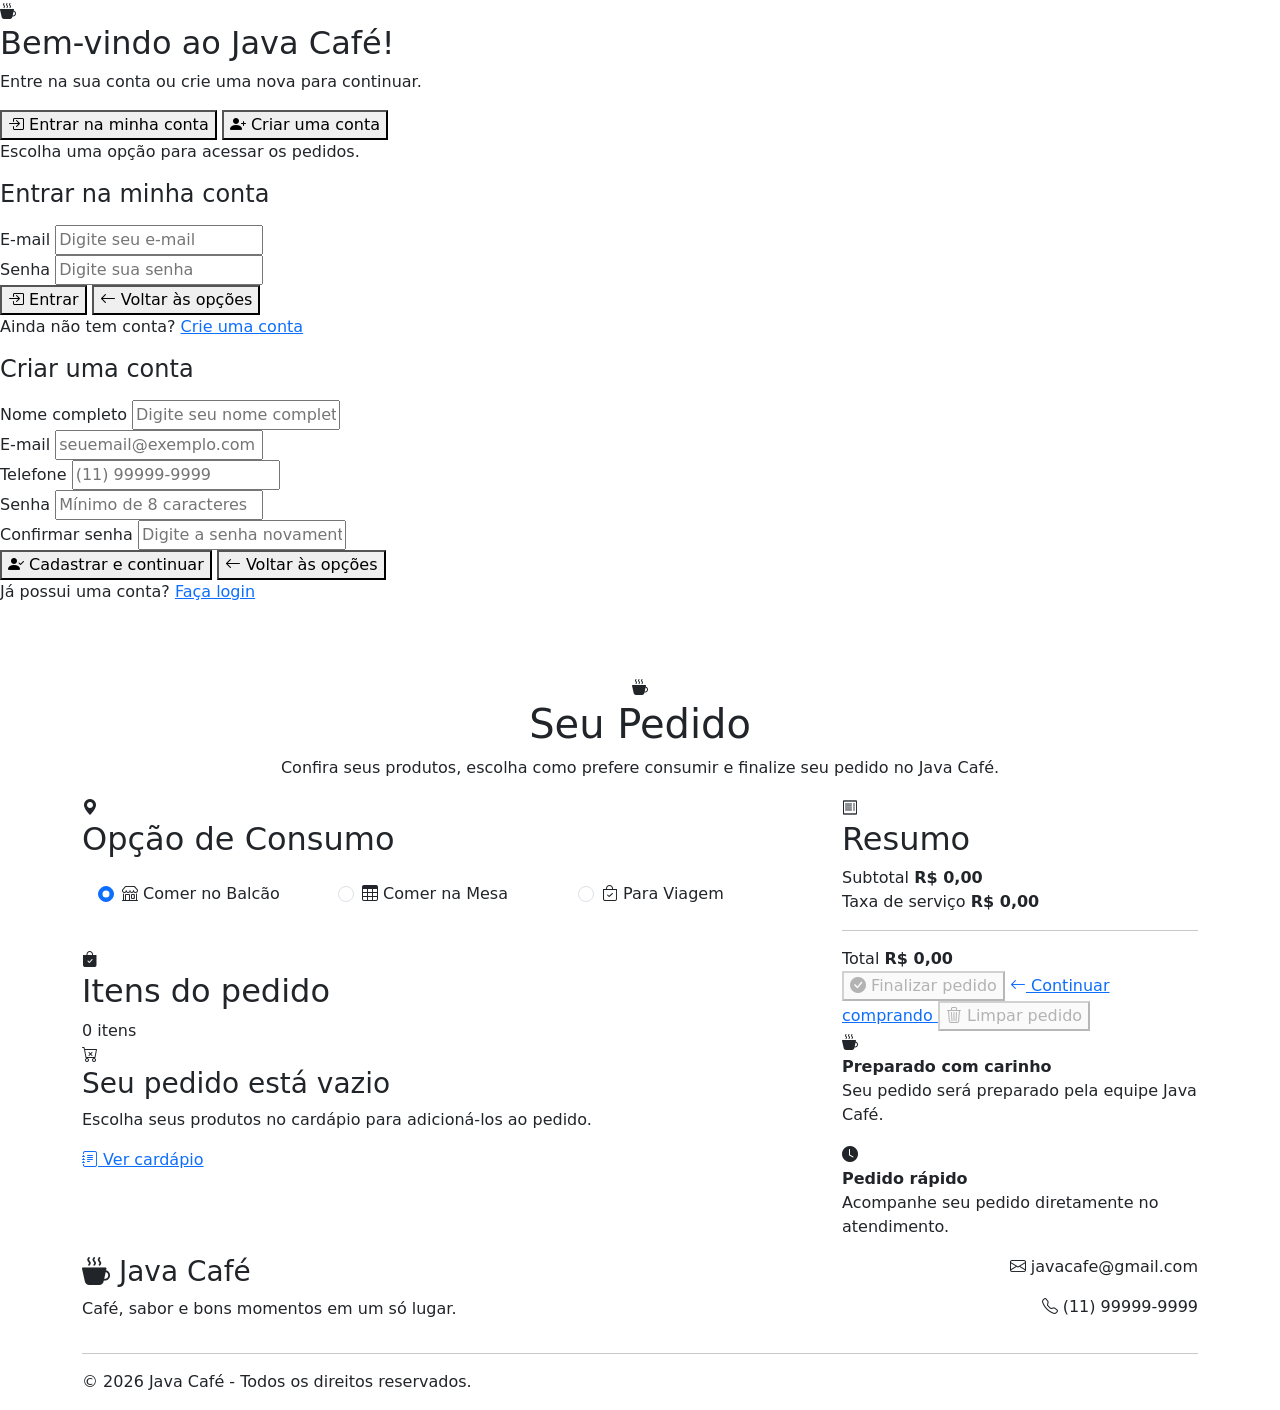
<file: src/main/resources/templates/pedidos/pedidos.html>
<!DOCTYPE html>
<html lang="pt-BR" xmlns:th="http://www.thymeleaf.org">

<head>
    <meta charset="UTF-8">
    <meta name="viewport" content="width=device-width, initial-scale=1.0">

    <title>Java Café - Pedidos</title>

    <meta name="description"
          content="Faça seu pedido no Java Café. Escolha seus produtos, altere as quantidades e confira o total.">

    <link href="https://cdn.jsdelivr.net/npm/bootstrap@5.3.3/dist/css/bootstrap.min.css"
          rel="stylesheet">

    <link rel="stylesheet"
          href="https://cdn.jsdelivr.net/npm/bootstrap-icons@1.11.3/font/bootstrap-icons.min.css">

    <link rel="stylesheet" th:href="@{/css/pedidos.css}">
    <link rel="icon" th:href="@{/img/logo_cafe.png}" type="image/png">

</head>

<body>

<!-- ======================================
     LOGIN E CADASTRO OBRIGATÓRIOS
======================================= -->

<div id="modalCadastro"
     role="dialog"
     aria-modal="true"
     aria-labelledby="tituloCadastro">

    <div class="cadastro-conteudo">

        <div class="cadastro-cabecalho">
            <i class="bi bi-cup-hot-fill"></i>

            <h2 id="tituloCadastro">Bem-vindo ao Java Café!</h2>

            <p id="descricaoConta">
                Entre na sua conta ou crie uma nova para continuar.
            </p>
        </div>

        <!-- OPÇÕES INICIAIS -->

        <div id="opcoesConta">

            <button type="button"
                    class="btn-opcao-conta"
                    onclick="mostrarFormularioConta('entrar')">

                <i class="bi bi-box-arrow-in-right"></i>
                Entrar na minha conta
            </button>

            <button type="button"
                    class="btn-opcao-secundario"
                    onclick="mostrarFormularioConta('criar')">

                <i class="bi bi-person-plus-fill"></i>
                Criar uma conta
            </button>

            <p class="cadastro-aviso">
                Escolha uma opção para acessar os pedidos.
            </p>

        </div>

        <!-- ======================================
             FORMULÁRIO DE LOGIN
        ======================================= -->

        <form id="formLogin" class="tela-conta-oculta">

            <h4 class="mb-3">Entrar na minha conta</h4>

            <div id="erroLogin" role="alert"></div>

            <div class="cadastro-campo">
                <label for="loginEmail">E-mail</label>

                <input type="email"
                       id="loginEmail"
                       autocomplete="email"
                       maxlength="150"
                       placeholder="Digite seu e-mail"
                       required>
            </div>

            <div class="cadastro-campo">
                <label for="loginSenha">Senha</label>

                <input type="password"
                       id="loginSenha"
                       autocomplete="current-password"
                       maxlength="100"
                       placeholder="Digite sua senha"
                       required>
            </div>

            <button type="submit" class="btn-cadastrar">
                <i class="bi bi-box-arrow-in-right"></i>
                Entrar
            </button>

            <button type="button"
                    class="btn-voltar"
                    onclick="voltarOpcoesConta()">
                <i class="bi bi-arrow-left"></i>
                Voltar às opções
            </button>

            <p class="cadastro-aviso">
                Ainda não tem conta?
                <a href="#" onclick="mostrarFormularioConta('criar'); return false;">
                    Crie uma conta
                </a>
            </p>

        </form>

        <!-- ======================================
             FORMULÁRIO DE CADASTRO
        ======================================= -->

        <form id="formCadastro" class="tela-conta-oculta">

            <h4 class="mb-3">Criar uma conta</h4>

            <div id="erroCadastro" role="alert"></div>

            <div class="cadastro-campo">
                <label for="cadastroNome">Nome completo</label>

                <input type="text"
                       id="cadastroNome"
                       autocomplete="name"
                       minlength="3"
                       maxlength="100"
                       placeholder="Digite seu nome completo"
                       required>
            </div>

            <div class="cadastro-campo">
                <label for="cadastroEmail">E-mail</label>

                <input type="email"
                       id="cadastroEmail"
                       autocomplete="email"
                       maxlength="150"
                       placeholder="seuemail@exemplo.com"
                       required>
            </div>

            <div class="cadastro-campo">
                <label for="cadastroTelefone">Telefone</label>

                <input type="tel"
                       id="cadastroTelefone"
                       autocomplete="tel"
                       maxlength="20"
                       placeholder="(11) 99999-9999"
                       required>
            </div>

            <div class="cadastro-campo">
                <label for="cadastroSenha">Senha</label>

                <input type="password"
                       id="cadastroSenha"
                       autocomplete="new-password"
                       minlength="8"
                       maxlength="100"
                       placeholder="Mínimo de 8 caracteres"
                       required>
            </div>

            <div class="cadastro-campo">
                <label for="confirmarSenha">Confirmar senha</label>

                <input type="password"
                       id="confirmarSenha"
                       autocomplete="new-password"
                       minlength="8"
                       maxlength="100"
                       placeholder="Digite a senha novamente"
                       required>
            </div>

            <button type="submit" class="btn-cadastrar">
                <i class="bi bi-person-check-fill"></i>
                Cadastrar e continuar
            </button>

            <button type="button"
                    class="btn-voltar"
                    onclick="voltarOpcoesConta()">
                <i class="bi bi-arrow-left"></i>
                Voltar às opções
            </button>

            <p class="cadastro-aviso">
                Já possui uma conta?
                <a href="#" onclick="mostrarFormularioConta('entrar'); return false;">
                    Faça login
                </a>
            </p>

        </form>

    </div>
</div>


<!-- ======================================
     NAVBAR
======================================= -->

<nav class="navbar navbar-expand-lg navbar-dark navbar-java">
    <div class="container">

        <a class="navbar-brand" th:href="@{/}">
            <i class="bi bi-cup-hot-fill"></i>
            Java Café
        </a>

        <button class="navbar-toggler"
                type="button"
                data-bs-toggle="collapse"
                data-bs-target="#menuNavbar"
                aria-controls="menuNavbar"
                aria-expanded="false"
                aria-label="Abrir menu">

            <span class="navbar-toggler-icon"></span>
        </button>

        <div class="collapse navbar-collapse" id="menuNavbar">
            <ul class="navbar-nav ms-auto">

                <li class="nav-item">
                    <a class="nav-link" th:href="@{/}">
                        <i class="bi bi-house"></i>
                        Início
                    </a>
                </li>

                <li class="nav-item">
                    <a class="nav-link" th:href="@{/cardapio}">
                        <i class="bi bi-journal-text"></i>
                        Cardápio
                    </a>
                </li>

            </ul>
        </div>
    </div>
</nav>


<!-- ======================================
     CABEÇALHO
======================================= -->

<section class="cabecalho-pedidos">
    <div class="container text-center">

        <span class="icone-cafe">
            <i class="bi bi-cup-hot-fill"></i>
        </span>

        <h1>Seu Pedido</h1>

        <p>
            Confira seus produtos, escolha como prefere consumir
            e finalize seu pedido no Java Café.
        </p>

    </div>
</section>


<!-- ======================================
     ÁREA DO PEDIDO
======================================= -->

<main class="container area-pedido">
    <div class="row g-4">

        <!-- ITENS -->

        <div class="col-lg-8">

            <!-- OPÇÕES DE CONSUMO -->

            <div class="card-pedido mb-4">

                <div class="titulo-card">
                    <div>
                        <i class="bi bi-geo-alt-fill"></i>
                        <h2>Opção de Consumo</h2>
                    </div>
                </div>

                <div class="p-3">
                    <div class="row g-3">

                        <div class="col-md-4">
                            <div class="form-check">
                                <input class="form-check-input"
                                       type="radio"
                                       name="opcaoConsumo"
                                       id="opcaoBalcao"
                                       value="Balcão"
                                       checked
                                       onchange="alternarMesa()">

                                <label class="form-check-label" for="opcaoBalcao">
                                    <i class="bi bi-shop"></i>
                                    Comer no Balcão
                                </label>
                            </div>
                        </div>

                        <div class="col-md-4">
                            <div class="form-check">
                                <input class="form-check-input"
                                       type="radio"
                                       name="opcaoConsumo"
                                       id="opcaoMesa"
                                       value="Mesa"
                                       onchange="alternarMesa()">

                                <label class="form-check-label" for="opcaoMesa">
                                    <i class="bi bi-table"></i>
                                    Comer na Mesa
                                </label>
                            </div>
                        </div>

                        <div class="col-md-4">
                            <div class="form-check">
                                <input class="form-check-input"
                                       type="radio"
                                       name="opcaoConsumo"
                                       id="opcaoViagem"
                                       value="Para Viagem"
                                       onchange="alternarMesa()">

                                <label class="form-check-label" for="opcaoViagem">
                                    <i class="bi bi-bag-check"></i>
                                    Para Viagem
                                </label>
                            </div>
                        </div>

                    </div>

                    <!-- CAMPO DA MESA -->

                    <div id="campoMesa" class="mt-3" style="display: none;">

                        <label for="numeroMesaInput" class="form-label">
                            Número da Mesa:
                        </label>

                        <input type="number"
                               id="numeroMesaInput"
                               class="form-control"
                               placeholder="Digite o número da mesa (ex: 4)"
                               min="1"
                               max="999">
                    </div>

                </div>
            </div>


            <!-- LISTA DO PEDIDO -->

            <div class="card-pedido">

                <div class="titulo-card">
                    <div>
                        <i class="bi bi-bag-check-fill"></i>
                        <h2>Itens do pedido</h2>
                    </div>

                    <span id="quantidadeItens">0 itens</span>
                </div>

                <!-- PEDIDO VAZIO -->

                <div id="pedidoVazio" class="pedido-vazio">

                    <i class="bi bi-cart-x"></i>

                    <h3>Seu pedido está vazio</h3>

                    <p>
                        Escolha seus produtos no cardápio para adicioná-los ao pedido.
                    </p>

                    <a th:href="@{/cardapio}" class="btn-java">
                        <i class="bi bi-journal-text"></i>
                        Ver cardápio
                    </a>

                </div>

                <!-- PRODUTOS -->

                <div id="listaPedido"></div>

            </div>
        </div>


        <!-- ======================================
             RESUMO
        ======================================= -->

        <div class="col-lg-4">

            <div class="resumo-pedido">

                <div class="resumo-titulo">
                    <i class="bi bi-receipt"></i>
                    <h2>Resumo</h2>
                </div>

                <div class="linha-resumo">
                    <span>Subtotal</span>
                    <strong id="subtotal">R$ 0,00</strong>
                </div>

                <div class="linha-resumo">
                    <span>Taxa de serviço</span>
                    <strong id="taxa">R$ 0,00</strong>
                </div>

                <hr>

                <div class="total-pedido">
                    <span>Total</span>
                    <strong id="total">R$ 0,00</strong>
                </div>

                <button class="btn-finalizar"
                        onclick="finalizarPedido()"
                        id="btnFinalizar"
                        disabled>

                    <i class="bi bi-check-circle-fill"></i>
                    Finalizar pedido
                </button>

                <a th:href="@{/cardapio}" class="btn-continuar">
                    <i class="bi bi-arrow-left"></i>
                    Continuar comprando
                </a>

                <button class="btn-limpar"
                        onclick="limparPedido()"
                        id="btnLimpar"
                        disabled>

                    <i class="bi bi-trash3"></i>
                    Limpar pedido
                </button>

            </div>


            <!-- INFORMAÇÕES -->

            <div class="info-pedido">

                <div class="info-item">
                    <i class="bi bi-cup-hot-fill"></i>

                    <div>
                        <strong>Preparado com carinho</strong>
                        <p>
                            Seu pedido será preparado pela equipe Java Café.
                        </p>
                    </div>
                </div>

                <div class="info-item">
                    <i class="bi bi-clock-fill"></i>

                    <div>
                        <strong>Pedido rápido</strong>
                        <p>
                            Acompanhe seu pedido diretamente no atendimento.
                        </p>
                    </div>
                </div>

            </div>
        </div>

    </div>
</main>


<!-- ======================================
     MODAL DE FINALIZAÇÃO
======================================= -->

<div class="modal fade"
     id="modalFinalizacao"
     tabindex="-1"
     aria-labelledby="tituloFinalizacao"
     aria-hidden="true">

    <div class="modal-dialog modal-dialog-centered">

        <div class="modal-content">

            <div class="modal-body text-center">

                <div class="sucesso-icon">
                    <i class="bi bi-check-lg"></i>
                </div>

                <h2 id="tituloFinalizacao">Pedido realizado!</h2>

                <p>Seu pedido foi registrado com sucesso.</p>

                <p id="infoConsumoModal"
                   style="font-weight: bold; color: #6f4e37;">
                </p>

                <p>
                    Número do pedido:
                    <strong id="numeroPedido"></strong>
                </p>

                <div>
                    Total:
                    <strong id="valorFinal">R$ 0,00</strong>
                </div>

                <br>

                <button type="button"
                        class="btn-finalizar"
                        onclick="voltarInicio()">

                    <i class="bi bi-house"></i>
                    Voltar para o início
                </button>

            </div>
        </div>
    </div>
</div>


<!-- ======================================
     FOOTER
======================================= -->

<footer class="footer-java">
    <div class="container">

        <div class="row">

            <div class="col-md-6">
                <h3>
                    <i class="bi bi-cup-hot-fill"></i>
                    Java Café
                </h3>

                <p>Café, sabor e bons momentos em um só lugar.</p>
            </div>

            <div class="col-md-6 text-md-end">

                <p>
                    <i class="bi bi-envelope"></i>
                    javacafe@gmail.com
                </p>

                <p>
                    <i class="bi bi-telephone"></i>
                    (11) 99999-9999
                </p>

            </div>
        </div>

        <hr>

        <p>© 2026 Java Café - Todos os direitos reservados.</p>

    </div>
</footer>


<!-- ======================================
     BOOTSTRAP
======================================= -->

<script src="https://cdn.jsdelivr.net/npm/bootstrap@5.3.3/dist/js/bootstrap.bundle.min.js"></script>


<!-- ======================================
     JAVASCRIPT COMPLETO
======================================= -->

<script>
    "use strict";

    // ==========================================
    // LOGIN E CADASTRO
    // ==========================================

    const CHAVE_CONTAS = "javaCafeContas";
    const CHAVE_CLIENTE = "javaCafeCliente";
    const CHAVE_CADASTRADO = "javaCafeClienteCadastrado";

    function lerContas() {
        try {
            const contas = JSON.parse(
                localStorage.getItem(CHAVE_CONTAS)
            );

            return Array.isArray(contas) ? contas : [];
        } catch (erro) {
            return [];
        }
    }

    function mostrarFormularioConta(tipo) {
        document.getElementById("opcoesConta")
            .classList.add("tela-conta-oculta");

        document.getElementById("formLogin")
            .classList.add("tela-conta-oculta");

        document.getElementById("formCadastro")
            .classList.add("tela-conta-oculta");

        limparErrosConta();

        if (tipo === "entrar") {
            document.getElementById("formLogin")
                .classList.remove("tela-conta-oculta");

            document.getElementById("tituloCadastro").textContent =
                "Bem-vindo de volta!";

            document.getElementById("descricaoConta").textContent =
                "Entre com seu e-mail e sua senha.";

            document.getElementById("loginEmail").focus();
        }

        if (tipo === "criar") {
            document.getElementById("formCadastro")
                .classList.remove("tela-conta-oculta");

            document.getElementById("tituloCadastro").textContent =
                "Crie sua conta!";

            document.getElementById("descricaoConta").textContent =
                "Preencha os campos para continuar.";

            document.getElementById("cadastroNome").focus();
        }
    }

    function voltarOpcoesConta() {
        document.getElementById("opcoesConta")
            .classList.remove("tela-conta-oculta");

        document.getElementById("formLogin")
            .classList.add("tela-conta-oculta");

        document.getElementById("formCadastro")
            .classList.add("tela-conta-oculta");

        document.getElementById("tituloCadastro").textContent =
            "Bem-vindo ao Java Café!";

        document.getElementById("descricaoConta").textContent =
            "Entre na sua conta ou crie uma nova para continuar.";

        limparErrosConta();
    }

    function limparErrosConta() {
        const erroCadastro = document.getElementById("erroCadastro");
        const erroLogin = document.getElementById("erroLogin");

        erroCadastro.textContent = "";
        erroCadastro.style.display = "none";

        erroLogin.textContent = "";
        erroLogin.style.display = "none";
    }

    function mostrarErroCadastro(mensagem) {
        const erro = document.getElementById("erroCadastro");

        erro.textContent = mensagem;
        erro.style.display = "block";
    }

    function mostrarErroLogin(mensagem) {
        const erro = document.getElementById("erroLogin");

        erro.textContent = mensagem;
        erro.style.display = "block";
    }

    function liberarAcesso(cliente) {
        const dadosCliente = {
            nome: cliente.nome,
            email: cliente.email,
            telefone: cliente.telefone || ""
        };

        try {
            localStorage.setItem(
                CHAVE_CLIENTE,
                JSON.stringify(dadosCliente)
            );

            localStorage.setItem(CHAVE_CADASTRADO, "sim");
        } catch (erro) {
            alert("Não foi possível salvar os dados neste navegador.");
            return;
        }

        document.getElementById("modalCadastro")
            .classList.remove("visivel");

        document.body.style.overflow = "";
    }

    function verificarCadastro() {
        let cliente = null;

        try {
            cliente = JSON.parse(
                localStorage.getItem(CHAVE_CLIENTE)
            );
        } catch (erro) {
            cliente = null;
        }

        const modal = document.getElementById("modalCadastro");

        if (cliente && cliente.email) {
            modal.classList.remove("visivel");
            document.body.style.overflow = "";
        } else {
            modal.classList.add("visivel");
            document.body.style.overflow = "hidden";
            voltarOpcoesConta();
        }
    }


    // ==========================================
    // CRIAR UMA NOVA CONTA
    // ==========================================

    document.getElementById("formCadastro").addEventListener(
        "submit",
        function (event) {
            event.preventDefault();
            limparErrosConta();

            const nome = document.getElementById("cadastroNome")
                .value.trim();

            const email = document.getElementById("cadastroEmail")
                .value.trim().toLowerCase();

            const telefone = document.getElementById("cadastroTelefone")
                .value.trim();

            const senha = document.getElementById("cadastroSenha")
                .value;

            const confirmarSenha = document.getElementById("confirmarSenha")
                .value;

            if (nome.length < 3) {
                mostrarErroCadastro(
                    "Digite seu nome completo."
                );
                return;
            }

            if (!document.getElementById("cadastroEmail").checkValidity()) {
                mostrarErroCadastro(
                    "Digite um endereço de e-mail válido."
                );
                return;
            }

            if (!telefone) {
                mostrarErroCadastro(
                    "Digite seu telefone."
                );
                return;
            }

            if (senha.length < 8) {
                mostrarErroCadastro(
                    "A senha precisa ter pelo menos 8 caracteres."
                );
                return;
            }

            if (senha !== confirmarSenha) {
                mostrarErroCadastro(
                    "As senhas não coincidem."
                );
                return;
            }

            const contas = lerContas();

            const contaExistente = contas.some(function (conta) {
                return conta.email === email;
            });

            if (contaExistente) {
                mostrarErroCadastro(
                    "Este e-mail já possui cadastro. Escolha a opção Entrar."
                );
                return;
            }

            const novaConta = {
                nome: nome,
                email: email,
                telefone: telefone,

                /*
                 * Demonstração local somente.
                 * Não armazene senhas assim em um sistema real.
                 */
                senha: senha,

                dataCadastro: new Date().toLocaleString("pt-BR")
            };

            contas.push(novaConta);

            try {
                localStorage.setItem(
                    CHAVE_CONTAS,
                    JSON.stringify(contas)
                );
            } catch (erro) {
                mostrarErroCadastro(
                    "Não foi possível salvar sua conta neste navegador."
                );
                return;
            }

            alert("Cadastro realizado com sucesso!");

            liberarAcesso(novaConta);
        }
    );


    // ==========================================
    // ENTRAR EM UMA CONTA EXISTENTE
    // ==========================================

    document.getElementById("formLogin").addEventListener(
        "submit",
        function (event) {
            event.preventDefault();
            limparErrosConta();

            const email = document.getElementById("loginEmail")
                .value.trim().toLowerCase();

            const senha = document.getElementById("loginSenha")
                .value;

            const contas = lerContas();

            const conta = contas.find(function (item) {
                return item.email === email && item.senha === senha;
            });

            if (!conta) {
                mostrarErroLogin(
                    "E-mail ou senha incorretos. Verifique seus dados ou crie uma conta."
                );
                return;
            }

            liberarAcesso(conta);
        }
    );


    // ==========================================
    // CARRINHO
    // ==========================================

    let pedido = [];

    try {
        pedido = JSON.parse(
            localStorage.getItem("javaCafePedido")
        ) || [];

        if (!Array.isArray(pedido)) {
            pedido = [];
        }
    } catch (erro) {
        pedido = [];
        console.error("Não foi possível carregar o pedido.", erro);
    }


    // ==========================================
    // MOSTRAR/OCULTAR CAMPO DA MESA
    // ==========================================

    function alternarMesa() {
        const opcaoMesa =
            document.getElementById("opcaoMesa").checked;

        const campoMesa =
            document.getElementById("campoMesa");

        campoMesa.style.display = opcaoMesa ? "block" : "none";
    }


    // ==========================================
    // FORMATAR PREÇO
    // ==========================================

    function formatarPreco(valor) {
        return Number(valor).toLocaleString("pt-BR", {
            style: "currency",
            currency: "BRL"
        });
    }


    // ==========================================
    // SALVAR PEDIDO
    // ==========================================

    function salvarPedido() {
        localStorage.setItem(
            "javaCafePedido",
            JSON.stringify(pedido)
        );
    }


    // ==========================================
    // RECEBER PRODUTO DO CARDÁPIO PELA URL
    // ==========================================

    function carregarProdutoURL() {
        const parametros =
            new URLSearchParams(window.location.search);

        const produto = parametros.get("produto");
        const preco = parseFloat(parametros.get("preco"));

        if (
            produto &&
            produto.trim() !== "" &&
            Number.isFinite(preco) &&
            preco >= 0
        ) {
            adicionarProduto(produto.trim(), preco);

            window.history.replaceState(
                {},
                document.title,
                window.location.pathname
            );
        }
    }


    // ==========================================
    // ADICIONAR PRODUTO
    // ==========================================

    function adicionarProduto(nome, preco) {
        const produtoExistente = pedido.find(
            item => item.nome === nome
        );

        if (produtoExistente) {
            produtoExistente.quantidade++;
        } else {
            pedido.push({
                nome: nome,
                preco: preco,
                quantidade: 1
            });
        }

        salvarPedido();
        atualizarPedido();
    }


    // ==========================================
    // AUMENTAR QUANTIDADE
    // ==========================================

    function aumentarQuantidade(index) {
        if (!pedido[index]) {
            return;
        }

        pedido[index].quantidade++;

        salvarPedido();
        atualizarPedido();
    }


    // ==========================================
    // DIMINUIR QUANTIDADE
    // ==========================================

    function diminuirQuantidade(index) {
        if (!pedido[index]) {
            return;
        }

        if (pedido[index].quantidade > 1) {
            pedido[index].quantidade--;
        } else {
            pedido.splice(index, 1);
        }

        salvarPedido();
        atualizarPedido();
    }


    // ==========================================
    // REMOVER PRODUTO
    // ==========================================

    function removerProduto(index) {
        if (!pedido[index]) {
            return;
        }

        pedido.splice(index, 1);

        salvarPedido();
        atualizarPedido();
    }


    // ==========================================
    // LIMPAR PEDIDO
    // ==========================================

    function limparPedido() {
        if (pedido.length === 0) {
            return;
        }

        if (confirm("Deseja realmente limpar todo o pedido?")) {
            pedido = [];

            salvarPedido();
            atualizarPedido();
        }
    }


    // ==========================================
    // ATUALIZAR PEDIDO
    // ==========================================

    function atualizarPedido() {
        const lista =
            document.getElementById("listaPedido");

        const pedidoVazio =
            document.getElementById("pedidoVazio");

        lista.innerHTML = "";

        if (pedido.length === 0) {
            pedidoVazio.style.display = "block";
        } else {
            pedidoVazio.style.display = "none";
        }

        let quantidadeTotal = 0;
        let subtotal = 0;

        pedido.forEach(function (item, index) {
            quantidadeTotal += item.quantidade;
            subtotal += item.preco * item.quantidade;

            const produto = document.createElement("div");
            produto.className = "produto-pedido";

            const icone = document.createElement("div");
            icone.className = "produto-icone";

            const iconeCafe = document.createElement("i");
            iconeCafe.className = "bi bi-cup-hot-fill";
            icone.appendChild(iconeCafe);

            const info = document.createElement("div");
            info.className = "produto-info";

            const titulo = document.createElement("h3");
            titulo.textContent = item.nome;

            const precoUnidade = document.createElement("span");
            precoUnidade.textContent =
                formatarPreco(item.preco) + " por unidade";

            info.appendChild(titulo);
            info.appendChild(precoUnidade);

            const controle = document.createElement("div");
            controle.className = "controle-quantidade";

            const botaoMenos = document.createElement("button");
            botaoMenos.type = "button";
            botaoMenos.setAttribute("aria-label", "Diminuir quantidade");
            botaoMenos.innerHTML = '<i class="bi bi-dash"></i>';
            botaoMenos.addEventListener("click", function () {
                diminuirQuantidade(index);
            });

            const quantidade = document.createElement("strong");
            quantidade.textContent = item.quantidade;

            const botaoMais = document.createElement("button");
            botaoMais.type = "button";
            botaoMais.setAttribute("aria-label", "Aumentar quantidade");
            botaoMais.innerHTML = '<i class="bi bi-plus"></i>';
            botaoMais.addEventListener("click", function () {
                aumentarQuantidade(index);
            });

            controle.appendChild(botaoMenos);
            controle.appendChild(quantidade);
            controle.appendChild(botaoMais);

            const precoProduto = document.createElement("div");
            precoProduto.className = "preco-produto";
            precoProduto.textContent =
                formatarPreco(item.preco * item.quantidade);

            const botaoRemover = document.createElement("button");
            botaoRemover.type = "button";
            botaoRemover.className = "btn-remover";
            botaoRemover.setAttribute("aria-label", "Remover produto");
            botaoRemover.innerHTML = '<i class="bi bi-trash3"></i>';
            botaoRemover.addEventListener("click", function () {
                removerProduto(index);
            });

            produto.appendChild(icone);
            produto.appendChild(info);
            produto.appendChild(controle);
            produto.appendChild(precoProduto);
            produto.appendChild(botaoRemover);

            lista.appendChild(produto);
        });


        // ======================================
        // TAXA DE SERVIÇO: 10%
        // ======================================

        const taxa = pedido.length > 0 ? subtotal * 0.10 : 0;
        const total = subtotal + taxa;


        // ======================================
        // VALORES
        // ======================================

        document.getElementById("subtotal").textContent =
            formatarPreco(subtotal);

        document.getElementById("taxa").textContent =
            formatarPreco(taxa);

        document.getElementById("total").textContent =
            formatarPreco(total);


        // ======================================
        // QUANTIDADE DE ITENS
        // ======================================

        document.getElementById("quantidadeItens").textContent =
            quantidadeTotal +
            (quantidadeTotal === 1 ? " item" : " itens");


        // ======================================
        // BOTÕES
        // ======================================

        document.getElementById("btnFinalizar").disabled =
            pedido.length === 0;

        document.getElementById("btnLimpar").disabled =
            pedido.length === 0;
    }


    // ==========================================
    // FINALIZAR PEDIDO
    // ==========================================

    function finalizarPedido() {
        if (pedido.length === 0) {
            alert("Adicione pelo menos um produto ao pedido.");
            return;
        }

        const opcaoSelecionada =
            document.querySelector(
                'input[name="opcaoConsumo"]:checked'
            );

        if (!opcaoSelecionada) {
            alert("Selecione uma opção de consumo.");
            return;
        }

        const opcaoConsumo = opcaoSelecionada.value;
        let numeroMesa = "";

        if (opcaoConsumo === "Mesa") {
            numeroMesa =
                document.getElementById("numeroMesaInput").value.trim();

            const mesaValida =
                /^\d+$/.test(numeroMesa) &&
                Number(numeroMesa) >= 1 &&
                Number(numeroMesa) <= 999;

            if (!mesaValida) {
                alert("Informe um número de mesa válido, de 1 a 999.");

                document.getElementById("numeroMesaInput").focus();
                return;
            }
        }

        let subtotal = 0;

        pedido.forEach(function (item) {
            subtotal += item.preco * item.quantidade;
        });

        const taxa = subtotal * 0.10;
        const total = subtotal + taxa;

        const numero = Math.floor(1000 + Math.random() * 9000);

        const itensPedido = pedido.map(function (item) {
            return {
                nome: item.nome,
                preco: item.preco,
                quantidade: item.quantidade
            };
        });

        // ======================================
        // REGISTRO DO HISTÓRICO PARA O ADMIN
        // ======================================

        const novoPedidoAdmin = {
            id: numero,
            dataHora: new Date().toLocaleString("pt-BR"),
            tipoConsumo: opcaoConsumo,
            mesa: numeroMesa || "N/A",
            itens: itensPedido,
            subtotal: subtotal,
            taxa: taxa,
            total: total,
            status: "Pendente"
        };

        try {
            let historicoPedidos = JSON.parse(
                localStorage.getItem("javaCafeHistoricoPedidos")
            ) || [];

            if (!Array.isArray(historicoPedidos)) {
                historicoPedidos = [];
            }

            historicoPedidos.push(novoPedidoAdmin);

            localStorage.setItem(
                "javaCafeHistoricoPedidos",
                JSON.stringify(historicoPedidos)
            );
        } catch (erro) {
            alert(
                "Não foi possível salvar o pedido neste navegador. Tente novamente."
            );

            console.error("Erro ao salvar histórico.", erro);
            return;
        }


        // ======================================
        // PREENCHER MODAL DE FINALIZAÇÃO
        // ======================================

        document.getElementById("numeroPedido").textContent =
            "#" + numero;

        document.getElementById("valorFinal").textContent =
            formatarPreco(total);

        let textoConsumo = "Local: " + opcaoConsumo;

        if (numeroMesa) {
            textoConsumo += " - Mesa: " + numeroMesa;
        }

        document.getElementById("infoConsumoModal").textContent =
            textoConsumo;

        const modal = new bootstrap.Modal(
            document.getElementById("modalFinalizacao")
        );

        modal.show();
    }


    // ==========================================
    // VOLTAR PARA A PÁGINA INICIAL
    // ==========================================

    function voltarInicio() {
        pedido = [];

        localStorage.removeItem("javaCafePedido");

        // Mantém o cadastro e a sessão do cliente.
        window.location.href = "/";
    }


    // ==========================================
    // INICIAR A PÁGINA
    // ==========================================

    document.addEventListener("DOMContentLoaded", function () {
        verificarCadastro();
        carregarProdutoURL();
        alternarMesa();
        atualizarPedido();
    });
</script>

</body>
</html>
</file>
<file: static/css/admin.css>
:root {
            --cafe-dark: #2c1a12;
            --cafe-primary: #6f4e37;
            --cafe-light: #f5ebe0;
            --cafe-accent: #d4a373;
        }

        body {
            background-color: #faf7f2;
            font-family: 'Segoe UI', Tahoma, Geneva, Verdana, sans-serif;
            color: #333;
            display: flex;
            flex-direction: column;
            min-height: 100vh;
        }

        .navbar {
            background-color: var(--cafe-dark) !important;
            box-shadow: 0 2px 10px rgba(0, 0, 0, 0.15);
        }

        .navbar-brand {
            font-weight: 700;
            color: var(--cafe-accent) !important;
        }

        .btn-cafe {
            background-color: var(--cafe-primary);
            color: #fff;
            border: none;
        }

        .btn-cafe:hover {
            background-color: #583c28;
            color: #fff;
        }

        .card-stat {
            border: none;
            border-radius: 12px;
            background: #fff;
            box-shadow: 0 4px 12px rgba(0,0,0,0.05);
            transition: transform 0.2s;
        }

        .card-stat:hover {
            transform: translateY(-3px);
        }

        .stat-icon {
            width: 48px;
            height: 48px;
            border-radius: 10px;
            display: flex;
            align-items: center;
            justify-content: center;
            font-size: 1.4rem;
        }

        .badge-pendente { background-color: #ffc107; color: #000; }
        .badge-preparo { background-color: #0dcaf0; color: #000; }
        .badge-pronto { background-color: #198754; color: #fff; }
        .badge-finalizado { background-color: #6c757d; color: #fff; }

        footer {
            background-color: var(--cafe-dark);
            color: #d4a373;
            padding: 20px 0;
            margin-top: auto;
        }
</file>
<file: static/css/pedidos.css>
:root {
    --marrom-escuro: #2b1b14;
    --marrom: #5a3828;
    --cafe: #7b4b2a;
    --bege: #f5eadc;
    --creme: #fffaf4;
    --dourado: #c58b55;
    --texto: #3a2a22;
    --branco: #ffffff;
    --cinza: #777;
    --verde: #4d7c52;
}


/* ==========================================
   GERAL
========================================== */

* {
    box-sizing: border-box;
}

body {
    margin: 0;
    background: var(--creme);
    color: var(--texto);
    font-family: Arial, Helvetica, sans-serif;
}


/* ==========================================
   NAVBAR
========================================== */

.navbar {
    background: var(--marrom-escuro);
    padding: 14px 0;
}

.navbar-brand {
    color: #fff !important;
    font-size: 1.5rem;
    font-weight: 700;
}

.navbar-brand i {
    color: var(--dourado);
    margin-right: 8px;
}

.nav-link {
    color: #fff !important;
    margin-left: 10px;
}

.nav-link:hover,
.nav-link.active {
    color: var(--dourado) !important;
}

/* ==========================================
   CABEÇALHO
========================================== */

.cabecalho-pedidos {
    background:
        linear-gradient(
            rgba(43, 27, 20, 0.88),
            rgba(43, 27, 20, 0.88)
        ),
        url("../img/cafe.png");

    background-size: cover;
    background-position: center;

    padding: 75px 20px;
    color: white;
}

.icone-cafe {
    display: inline-flex;

    width: 70px;
    height: 70px;

    border-radius: 50%;

    align-items: center;
    justify-content: center;

    background: var(--dourado);

    font-size: 2rem;

    margin-bottom: 20px;
}

.cabecalho-pedidos h1 {
    font-size: 3rem;
    font-weight: bold;
    margin-bottom: 10px;
}

.cabecalho-pedidos p {
    font-size: 1.1rem;
    margin: 0;
    color: #eee;
}


/* ==========================================
   ÁREA DO PEDIDO
========================================== */

.area-pedido {
    padding-top: 55px;
    padding-bottom: 70px;
}


/* ==========================================
   CARD PEDIDO
========================================== */

.card-pedido {
    background: white;

    border-radius: 18px;

    padding: 28px;

    box-shadow:
        0 8px 25px rgba(43, 27, 20, 0.08);
}

.titulo-card {
    display: flex;

    align-items: center;
    justify-content: space-between;

    border-bottom: 1px solid #eee;

    padding-bottom: 20px;

    margin-bottom: 10px;
}

.titulo-card div {
    display: flex;
    align-items: center;
    gap: 12px;
}

.titulo-card i {
    color: var(--dourado);
    font-size: 1.5rem;
}

.titulo-card h2 {
    font-size: 1.4rem;
    margin: 0;
    color: var(--marrom-escuro);
}

.titulo-card span {
    color: var(--cinza);
    font-size: 0.9rem;
}


/* ==========================================
   PEDIDO VAZIO
========================================== */

.pedido-vazio {
    text-align: center;

    padding: 65px 20px;

    color: var(--cinza);
}

.pedido-vazio i {
    font-size: 4rem;

    color: #cbb8a7;

    display: block;

    margin-bottom: 20px;
}

.pedido-vazio h3 {
    color: var(--marrom);
    font-size: 1.4rem;
}

.pedido-vazio p {
    margin-bottom: 25px;
}


/* ==========================================
   BOTÃO JAVA
========================================== */

.btn-java {
    display: inline-flex;

    align-items: center;
    justify-content: center;

    gap: 8px;

    background: var(--cafe);
    color: white;

    text-decoration: none;

    border: none;

    border-radius: 10px;

    padding: 12px 22px;

    font-weight: bold;

    transition: 0.3s;
}

.btn-java:hover {
    background: var(--marrom-escuro);
    color: white;

    transform: translateY(-2px);
}


/* ==========================================
   PRODUTO
========================================== */

.produto-pedido {
    display: flex;

    align-items: center;

    gap: 15px;

    padding: 22px 5px;

    border-bottom: 1px solid #eee;
}

.produto-pedido:last-child {
    border-bottom: none;
}


.produto-icone {
    min-width: 58px;
    height: 58px;

    border-radius: 12px;

    background: var(--bege);

    display: flex;

    align-items: center;
    justify-content: center;

    color: var(--cafe);

    font-size: 1.5rem;
}


.produto-info {
    flex: 1;
}

.produto-info h3 {
    margin: 0 0 5px;

    font-size: 1.05rem;

    color: var(--marrom-escuro);
}

.produto-info span {
    color: var(--cinza);

    font-size: 0.85rem;
}


/* ==========================================
   QUANTIDADE
========================================== */

.controle-quantidade {
    display: flex;

    align-items: center;

    gap: 10px;
}

.controle-quantidade button {
    width: 32px;
    height: 32px;

    border: 1px solid #ddd;

    background: white;

    color: var(--cafe);

    border-radius: 8px;

    transition: 0.2s;
}

.controle-quantidade button:hover {
    background: var(--bege);
}

.controle-quantidade strong {
    min-width: 20px;
    text-align: center;
}


/* ==========================================
   PREÇO
========================================== */

.preco-produto {
    min-width: 95px;

    text-align: right;

    font-weight: bold;

    color: var(--cafe);
}


/* ==========================================
   REMOVER
========================================== */

.btn-remover {
    border: none;

    background: transparent;

    color: #a65b4c;

    font-size: 1.1rem;

    transition: 0.2s;
}

.btn-remover:hover {
    color: #7b2d20;
    transform: scale(1.1);
}


/* ==========================================
   RESUMO
========================================== */

.resumo-pedido {
    background: white;

    border-radius: 18px;

    padding: 28px;

    box-shadow:
        0 8px 25px rgba(43, 27, 20, 0.08);

    position: sticky;
    top: 20px;
}


.resumo-titulo {
    display: flex;

    align-items: center;

    gap: 10px;

    margin-bottom: 25px;
}

.resumo-titulo i {
    color: var(--dourado);

    font-size: 1.4rem;
}

.resumo-titulo h2 {
    margin: 0;

    color: var(--marrom-escuro);

    font-size: 1.35rem;
}


.linha-resumo {
    display: flex;

    justify-content: space-between;

    margin-bottom: 15px;

    color: #666;
}

.linha-resumo strong {
    color: var(--texto);
}


.resumo-pedido hr {
    margin: 20px 0;
}


.total-pedido {
    display: flex;

    align-items: center;

    justify-content: space-between;

    margin-bottom: 25px;
}

.total-pedido span {
    font-size: 1.1rem;

    font-weight: bold;
}

.total-pedido strong {
    color: var(--cafe);

    font-size: 1.5rem;
}


/* ==========================================
   FINALIZAR
========================================== */

.btn-finalizar {
    width: 100%;

    border: none;

    border-radius: 10px;

    padding: 14px;

    background: var(--verde);

    color: white;

    font-weight: bold;

    font-size: 1rem;

    transition: 0.3s;
}

.btn-finalizar:hover:not(:disabled) {
    background: #3e6842;

    transform: translateY(-2px);
}

.btn-finalizar:disabled {
    background: #bbb;

    cursor: not-allowed;
}


.btn-continuar {
    display: flex;

    justify-content: center;

    align-items: center;

    gap: 7px;

    margin-top: 15px;

    color: var(--cafe);

    text-decoration: none;

    font-size: 0.9rem;

    font-weight: bold;
}

.btn-continuar:hover {
    color: var(--marrom-escuro);
}


/* ==========================================
   INFORMAÇÕES
========================================== */

.info-pedido {
    background: var(--bege);

    border-radius: 18px;

    padding: 22px;

    margin-top: 20px;
}

.info-item {
    display: flex;

    gap: 15px;

    padding: 10px 0;
}

.info-item + .info-item {
    border-top: 1px solid rgba(90, 56, 40, 0.15);
}

.info-item > i {
    color: var(--cafe);

    font-size: 1.4rem;
}

.info-item strong {
    display: block;

    color: var(--marrom-escuro);

    margin-bottom: 4px;
}

.info-item p {
    margin: 0;

    font-size: 0.85rem;

    color: #75665d;

    line-height: 1.5;
}


/* ==========================================
   MODAL
========================================== */

.modal-java {
    border: none;

    border-radius: 20px;

    overflow: hidden;
}

.modal-java .modal-body {
    padding: 45px 30px;
}

.sucesso-icon {
    width: 75px;
    height: 75px;

    display: flex;

    align-items: center;
    justify-content: center;

    margin: 0 auto 20px;

    background: #e5f2e5;

    color: var(--verde);

    border-radius: 50%;

    font-size: 2.5rem;
}

.modal-java h2 {
    color: var(--marrom-escuro);

    font-weight: bold;
}

.modal-java p {
    color: var(--cinza);
}

.numero-pedido {
    background: var(--bege);

    padding: 12px;

    border-radius: 10px;
}

.numero-pedido strong {
    color: var(--cafe);
}

.valor-final {
    margin: 20px 0;

    font-size: 1.1rem;
}

.valor-final strong {
    color: var(--cafe);

    font-size: 1.4rem;
}


/* ==========================================
   FOOTER
========================================== */

.footer-java {
    background: var(--marrom-escuro);

    color: #eee;

    padding: 45px 0 20px;
}

.footer-java h3 {
    color: white;

    font-weight: bold;
}

.footer-java h3 i {
    color: var(--dourado);
}

.footer-java p {
    color: #d6ccc5;
}

.footer-java hr {
    border-color: rgba(255,255,255,0.15);
}

.copyright {
    text-align: center;

    font-size: 0.85rem;

    margin: 0;
}


/* ==========================================
   RESPONSIVO
========================================== */

@media (max-width: 768px) {

    .cabecalho-pedidos {
        padding: 55px 20px;
    }

    .cabecalho-pedidos h1 {
        font-size: 2.2rem;
    }

    .area-pedido {
        padding-top: 35px;
    }

    .produto-pedido {
        flex-wrap: wrap;
    }

    .produto-info {
        min-width: calc(100% - 80px);
    }

    .controle-quantidade {
        margin-left: 73px;
    }

    .preco-produto {
        margin-left: auto;
    }

    .btn-remover {
        margin-left: 5px;
    }

    .resumo-pedido {
        position: static;
    }

}


@media (max-width: 480px) {

    .card-pedido,
    .resumo-pedido {
        padding: 20px;
    }

    .titulo-card {
        align-items: flex-start;
        gap: 10px;
    }

    .produto-pedido {
        gap: 10px;
    }

    .produto-icone {
        min-width: 50px;
        height: 50px;
    }

    .controle-quantidade {
        margin-left: 0;
    }

    .preco-produto {
        min-width: auto;
    }

}
</file>
